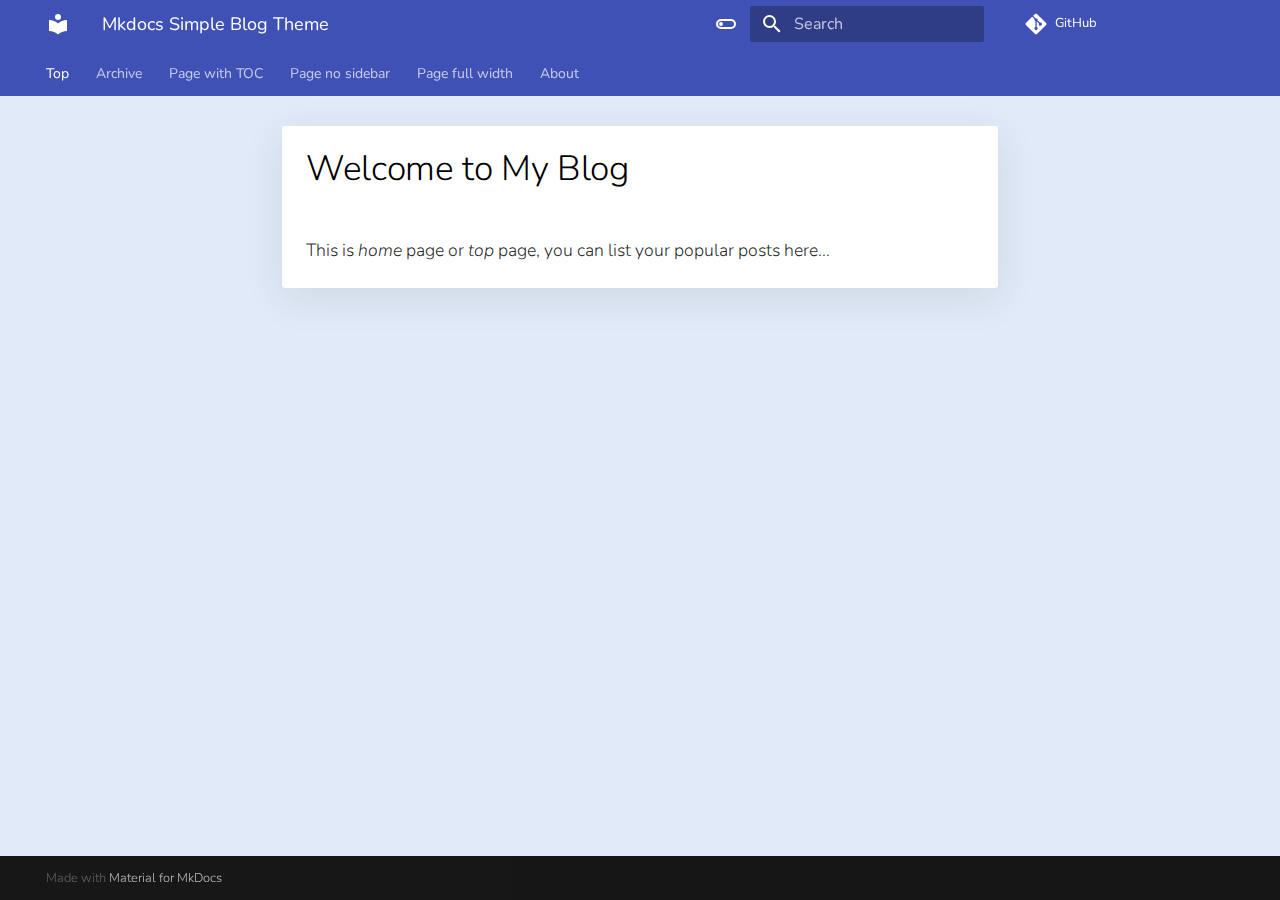
<file: index.html>
<!doctype html>
<html lang="en" class="no-js">
  <head>
    
      <meta charset="utf-8">
      <meta name="viewport" content="width=device-width,initial-scale=1">
      
        <meta name="description" content="Simple blog theme based on Mkdocs Material">
      
      
      
      
        <link rel="canonical" href="https://tuanpht.github.io/mkdocs-simple-blog-theme/">
      
      <link rel="icon" href="assets/images/favicon.png">
      <meta name="generator" content="mkdocs-1.1.2, mkdocs-material-7.1.5">
    
    
      
        <title>Mkdocs Simple Blog Theme</title>
      
    
    
      <link rel="stylesheet" href="assets/stylesheets/main.bde7dde4.min.css">
      
        
        <link rel="stylesheet" href="assets/stylesheets/palette.ef6f36e2.min.css">
        
      
    
    
    
      
        
        <link rel="preconnect" href="https://fonts.gstatic.com" crossorigin>
        <link rel="stylesheet" href="https://fonts.googleapis.com/css?family=Nunito:300,400,400i,700%7CRoboto+Mono&display=fallback">
        <style>:root{--md-text-font-family:"Nunito";--md-code-font-family:"Roboto Mono"}</style>
      
    
    
    
      <link rel="stylesheet" href="css/custom.css">
    
    
      
        
<script>window.ga=window.ga||function(){(ga.q=ga.q||[]).push(arguments)},ga.l=+new Date,ga("create","UA-xxx","auto"),ga("set","anonymizeIp",!0),ga("send","pageview"),document.addEventListener("DOMContentLoaded",function(){document.forms.search&&document.forms.search.query.addEventListener("blur",function(){var e;this.value&&(e=document.location.pathname,ga("send","pageview",e+"?q="+this.value))}),"undefined"!=typeof location$&&location$.subscribe(function(e){ga("send","pageview",e.pathname)})})</script>
<script async src="https://www.google-analytics.com/analytics.js"></script>
      
    
    
  </head>
  
  
    
    
      
    
    
    
    
    <body dir="ltr" data-md-color-scheme="default" data-md-color-primary="indigo" data-md-color-accent="green">
  
    
    <script>function __prefix(e){return new URL(".",location).pathname+"."+e}function __get(e,t=localStorage){return JSON.parse(t.getItem(__prefix(e)))}</script>
    
      <script>var palette=__get("__palette");if(null!==palette&&"object"==typeof palette.color)for(var key in palette.color)document.body.setAttribute("data-md-color-"+key,palette.color[key])</script>
    
    <input class="md-toggle" data-md-toggle="drawer" type="checkbox" id="__drawer" autocomplete="off">
    <input class="md-toggle" data-md-toggle="search" type="checkbox" id="__search" autocomplete="off">
    <label class="md-overlay" for="__drawer"></label>
    <div data-md-component="skip">
      
        
        <a href="#welcome-to-my-blog" class="md-skip">
          Skip to content
        </a>
      
    </div>
    <div data-md-component="announce">
      
    </div>
    
      <header class="md-header" data-md-component="header">
  <nav class="md-header__inner md-grid" aria-label="Header">
    <a href="." title="Mkdocs Simple Blog Theme" class="md-header__button md-logo" aria-label="Mkdocs Simple Blog Theme" data-md-component="logo">
      
  
  <svg xmlns="http://www.w3.org/2000/svg" viewBox="0 0 24 24"><path d="M12 8a3 3 0 0 0 3-3 3 3 0 0 0-3-3 3 3 0 0 0-3 3 3 3 0 0 0 3 3m0 3.54C9.64 9.35 6.5 8 3 8v11c3.5 0 6.64 1.35 9 3.54 2.36-2.19 5.5-3.54 9-3.54V8c-3.5 0-6.64 1.35-9 3.54z"/></svg>

    </a>
    <label class="md-header__button md-icon" for="__drawer">
      <svg xmlns="http://www.w3.org/2000/svg" viewBox="0 0 24 24"><path d="M3 6h18v2H3V6m0 5h18v2H3v-2m0 5h18v2H3v-2z"/></svg>
    </label>
    <div class="md-header__title" data-md-component="header-title">
      <div class="md-header__ellipsis">
        <div class="md-header__topic">
          <span class="md-ellipsis">
            Mkdocs Simple Blog Theme
          </span>
        </div>
        <div class="md-header__topic" data-md-component="header-topic">
          <span class="md-ellipsis">
            
              Top
            
          </span>
        </div>
      </div>
    </div>
    
      <form class="md-header__option" data-md-component="palette">
        
          
          
          <input class="md-option" data-md-color-media="(prefers-color-scheme: light)" data-md-color-scheme="default" data-md-color-primary="indigo" data-md-color-accent="green" type="radio" name="__palette" id="__palette_1">
          
            <label class="md-header__button md-icon" title="Switch to dark mode" for="__palette_2" hidden>
              <svg xmlns="http://www.w3.org/2000/svg" viewBox="0 0 24 24"><path d="M7 10a2 2 0 0 1 2 2 2 2 0 0 1-2 2 2 2 0 0 1-2-2 2 2 0 0 1 2-2m10-3a5 5 0 0 1 5 5 5 5 0 0 1-5 5H7a5 5 0 0 1-5-5 5 5 0 0 1 5-5h10M7 9a3 3 0 0 0-3 3 3 3 0 0 0 3 3h10a3 3 0 0 0 3-3 3 3 0 0 0-3-3H7z"/></svg>
            </label>
          
        
          
          
          <input class="md-option" data-md-color-media="(prefers-color-scheme: dark)" data-md-color-scheme="it-4-life" data-md-color-primary="indigo" data-md-color-accent="green" type="radio" name="__palette" id="__palette_2">
          
            <label class="md-header__button md-icon" title="Switch to light mode" for="__palette_1" hidden>
              <svg xmlns="http://www.w3.org/2000/svg" viewBox="0 0 24 24"><path d="M17 7H7a5 5 0 0 0-5 5 5 5 0 0 0 5 5h10a5 5 0 0 0 5-5 5 5 0 0 0-5-5m0 8a3 3 0 0 1-3-3 3 3 0 0 1 3-3 3 3 0 0 1 3 3 3 3 0 0 1-3 3z"/></svg>
            </label>
          
        
      </form>
    
    
    
      <label class="md-header__button md-icon" for="__search">
        <svg xmlns="http://www.w3.org/2000/svg" viewBox="0 0 24 24"><path d="M9.5 3A6.5 6.5 0 0 1 16 9.5c0 1.61-.59 3.09-1.56 4.23l.27.27h.79l5 5-1.5 1.5-5-5v-.79l-.27-.27A6.516 6.516 0 0 1 9.5 16 6.5 6.5 0 0 1 3 9.5 6.5 6.5 0 0 1 9.5 3m0 2C7 5 5 7 5 9.5S7 14 9.5 14 14 12 14 9.5 12 5 9.5 5z"/></svg>
      </label>
      
<div class="md-search" data-md-component="search" role="dialog">
  <label class="md-search__overlay" for="__search"></label>
  <div class="md-search__inner" role="search">
    <form class="md-search__form" name="search">
      <input type="text" class="md-search__input" name="query" aria-label="Search" placeholder="Search" autocapitalize="off" autocorrect="off" autocomplete="off" spellcheck="false" data-md-component="search-query" data-md-state="active" required>
      <label class="md-search__icon md-icon" for="__search">
        <svg xmlns="http://www.w3.org/2000/svg" viewBox="0 0 24 24"><path d="M9.5 3A6.5 6.5 0 0 1 16 9.5c0 1.61-.59 3.09-1.56 4.23l.27.27h.79l5 5-1.5 1.5-5-5v-.79l-.27-.27A6.516 6.516 0 0 1 9.5 16 6.5 6.5 0 0 1 3 9.5 6.5 6.5 0 0 1 9.5 3m0 2C7 5 5 7 5 9.5S7 14 9.5 14 14 12 14 9.5 12 5 9.5 5z"/></svg>
        <svg xmlns="http://www.w3.org/2000/svg" viewBox="0 0 24 24"><path d="M20 11v2H8l5.5 5.5-1.42 1.42L4.16 12l7.92-7.92L13.5 5.5 8 11h12z"/></svg>
      </label>
      <button type="reset" class="md-search__icon md-icon" aria-label="Clear" tabindex="-1">
        <svg xmlns="http://www.w3.org/2000/svg" viewBox="0 0 24 24"><path d="M19 6.41 17.59 5 12 10.59 6.41 5 5 6.41 10.59 12 5 17.59 6.41 19 12 13.41 17.59 19 19 17.59 13.41 12 19 6.41z"/></svg>
      </button>
    </form>
    <div class="md-search__output">
      <div class="md-search__scrollwrap" data-md-scrollfix>
        <div class="md-search-result" data-md-component="search-result">
          <div class="md-search-result__meta">
            Initializing search
          </div>
          <ol class="md-search-result__list"></ol>
        </div>
      </div>
    </div>
  </div>
</div>
    
    
      <div class="md-header__source">
        
<a href="https://github.com/tuanpht/" title="Go to repository" class="md-source" data-md-component="source">
  <div class="md-source__icon md-icon">
    
    <svg xmlns="http://www.w3.org/2000/svg" viewBox="0 0 448 512"><path d="M439.55 236.05 244 40.45a28.87 28.87 0 0 0-40.81 0l-40.66 40.63 51.52 51.52c27.06-9.14 52.68 16.77 43.39 43.68l49.66 49.66c34.23-11.8 61.18 31 35.47 56.69-26.49 26.49-70.21-2.87-56-37.34L240.22 199v121.85c25.3 12.54 22.26 41.85 9.08 55a34.34 34.34 0 0 1-48.55 0c-17.57-17.6-11.07-46.91 11.25-56v-123c-20.8-8.51-24.6-30.74-18.64-45L142.57 101 8.45 235.14a28.86 28.86 0 0 0 0 40.81l195.61 195.6a28.86 28.86 0 0 0 40.8 0l194.69-194.69a28.86 28.86 0 0 0 0-40.81z"/></svg>
  </div>
  <div class="md-source__repository">
    GitHub
  </div>
</a>
      </div>
    
  </nav>
</header>
    
    <div class="md-container" data-md-component="container">
      
      
        
          
<nav class="md-tabs" aria-label="Tabs" data-md-component="tabs">
  <div class="md-tabs__inner md-grid">
    <ul class="md-tabs__list">
      
        
  
  
    
  


  <li class="md-tabs__item">
    <a href="." class="md-tabs__link md-tabs__link--active">
      Top
    </a>
  </li>

      
        
  
  


  <li class="md-tabs__item">
    <a href="archive/" class="md-tabs__link">
      Archive
    </a>
  </li>

      
        
  
  


  <li class="md-tabs__item">
    <a href="page-with-toc/" class="md-tabs__link">
      Page with TOC
    </a>
  </li>

      
        
  
  


  <li class="md-tabs__item">
    <a href="page-no-sidebar/" class="md-tabs__link">
      Page no sidebar
    </a>
  </li>

      
        
  
  


  <li class="md-tabs__item">
    <a href="page-full-width/" class="md-tabs__link">
      Page full width
    </a>
  </li>

      
        
  
  


  <li class="md-tabs__item">
    <a href="about/" class="md-tabs__link">
      About
    </a>
  </li>

      
    </ul>
  </div>
</nav>
        
      
      <main class="md-main" data-md-component="main">
        <div class="md-main__inner md-grid">
          
  
    
      
      
    
    
    <div class="md-sidebar md-sidebar--primary hide-nav" data-md-component="sidebar" data-md-type="navigation" >
      <div class="md-sidebar__scrollwrap">
        <div class="md-sidebar__inner">
          

  


<nav class="md-nav md-nav--primary md-nav--lifted" aria-label="Navigation" data-md-level="0">
  <label class="md-nav__title" for="__drawer">
    <a href="." title="Mkdocs Simple Blog Theme" class="md-nav__button md-logo" aria-label="Mkdocs Simple Blog Theme" data-md-component="logo">
      
  
  <svg xmlns="http://www.w3.org/2000/svg" viewBox="0 0 24 24"><path d="M12 8a3 3 0 0 0 3-3 3 3 0 0 0-3-3 3 3 0 0 0-3 3 3 3 0 0 0 3 3m0 3.54C9.64 9.35 6.5 8 3 8v11c3.5 0 6.64 1.35 9 3.54 2.36-2.19 5.5-3.54 9-3.54V8c-3.5 0-6.64 1.35-9 3.54z"/></svg>

    </a>
    Mkdocs Simple Blog Theme
  </label>
  
    <div class="md-nav__source">
      
<a href="https://github.com/tuanpht/" title="Go to repository" class="md-source" data-md-component="source">
  <div class="md-source__icon md-icon">
    
    <svg xmlns="http://www.w3.org/2000/svg" viewBox="0 0 448 512"><path d="M439.55 236.05 244 40.45a28.87 28.87 0 0 0-40.81 0l-40.66 40.63 51.52 51.52c27.06-9.14 52.68 16.77 43.39 43.68l49.66 49.66c34.23-11.8 61.18 31 35.47 56.69-26.49 26.49-70.21-2.87-56-37.34L240.22 199v121.85c25.3 12.54 22.26 41.85 9.08 55a34.34 34.34 0 0 1-48.55 0c-17.57-17.6-11.07-46.91 11.25-56v-123c-20.8-8.51-24.6-30.74-18.64-45L142.57 101 8.45 235.14a28.86 28.86 0 0 0 0 40.81l195.61 195.6a28.86 28.86 0 0 0 40.8 0l194.69-194.69a28.86 28.86 0 0 0 0-40.81z"/></svg>
  </div>
  <div class="md-source__repository">
    GitHub
  </div>
</a>
    </div>
  
  <ul class="md-nav__list" data-md-scrollfix>
    
      
      
      

  
  
    
  
  
    <li class="md-nav__item md-nav__item--active">
      
      <input class="md-nav__toggle md-toggle" data-md-toggle="toc" type="checkbox" id="__toc">
      
      
        
      
      
      <a href="." class="md-nav__link md-nav__link--active">
        Top
      </a>
      
    </li>
  

    
      
      
      

  
  
  
    <li class="md-nav__item">
      <a href="archive/" class="md-nav__link">
        Archive
      </a>
    </li>
  

    
      
      
      

  
  
  
    <li class="md-nav__item">
      <a href="page-with-toc/" class="md-nav__link">
        Page with TOC
      </a>
    </li>
  

    
      
      
      

  
  
  
    <li class="md-nav__item">
      <a href="page-no-sidebar/" class="md-nav__link">
        Page no sidebar
      </a>
    </li>
  

    
      
      
      

  
  
  
    <li class="md-nav__item">
      <a href="page-full-width/" class="md-nav__link">
        Page full width
      </a>
    </li>
  

    
      
      
      

  
  
  
    <li class="md-nav__item">
      <a href="about/" class="md-nav__link">
        About
      </a>
    </li>
  

    
  </ul>
</nav>
        </div>
      </div>
    </div>
  
  
    
      
    
    
    <div class="md-sidebar md-sidebar--secondary hide-nav" data-md-component="sidebar" data-md-type="toc" >
      <div class="md-sidebar__scrollwrap">
        <div class="md-sidebar__inner">
          
<nav class="md-nav md-nav--secondary" aria-label="Table of contents">
  
  
  
    
  
  
</nav>
        </div>
      </div>
    </div>
  

          <div class="md-content" data-md-component="content">
            <article class="md-content__inner md-typeset">
              
                
                
                <h1 id="welcome-to-my-blog">Welcome to My Blog<a class="headerlink" href="#welcome-to-my-blog" title="Permanent link">#</a></h1>
<p>This is <em>home</em> page or <em>top</em> page, you can list your popular posts here...</p>
                
                  
                
              
              
  

            </article>
          </div>
        </div>
        
          <a href="#" class="md-top md-icon" title="Back to top" data-md-component="top" data-md-state="hidden">
            <svg xmlns="http://www.w3.org/2000/svg" viewBox="0 0 24 24"><path d="M13 20h-2V8l-5.5 5.5-1.42-1.42L12 4.16l7.92 7.92-1.42 1.42L13 8v12z"/></svg>
          </a>
        
      </main>
      
        <!-- Custom footer -->
<!-- Footer -->
<footer class="md-footer">
  <!-- Further information -->
  <div class="md-footer-meta md-typeset">
    <div class="md-footer-meta__inner md-grid">

      <!-- Copyright and theme information -->
      <div class="md-footer-copyright">
        
        Made with
        <a href="https://squidfunk.github.io/mkdocs-material/" target="_blank" rel="noopener">
          Material for MkDocs
        </a>
        
      </div>

      <!-- Social links -->
      
    </div>
  </div>
</footer>
      
    </div>
    <div class="md-dialog" data-md-component="dialog">
      <div class="md-dialog__inner md-typeset"></div>
    </div>
    <script id="__config" type="application/json">{"base": ".", "features": ["header.autohide", "navigation.instant", "navigation.tabs", "navigation.top"], "translations": {"clipboard.copy": "Copy to clipboard", "clipboard.copied": "Copied to clipboard", "search.config.lang": "en", "search.config.pipeline": "trimmer, stopWordFilter", "search.config.separator": "[\\s\\-]+", "search.placeholder": "Search", "search.result.placeholder": "Type to start searching", "search.result.none": "No matching documents", "search.result.one": "1 matching document", "search.result.other": "# matching documents", "search.result.more.one": "1 more on this page", "search.result.more.other": "# more on this page", "search.result.term.missing": "Missing"}, "search": "assets/javascripts/workers/search.d351de03.min.js", "version": null}</script>
    
    
      <script src="assets/javascripts/bundle.a1609d9a.min.js"></script>
      
    
  </body>
</html>
</file>
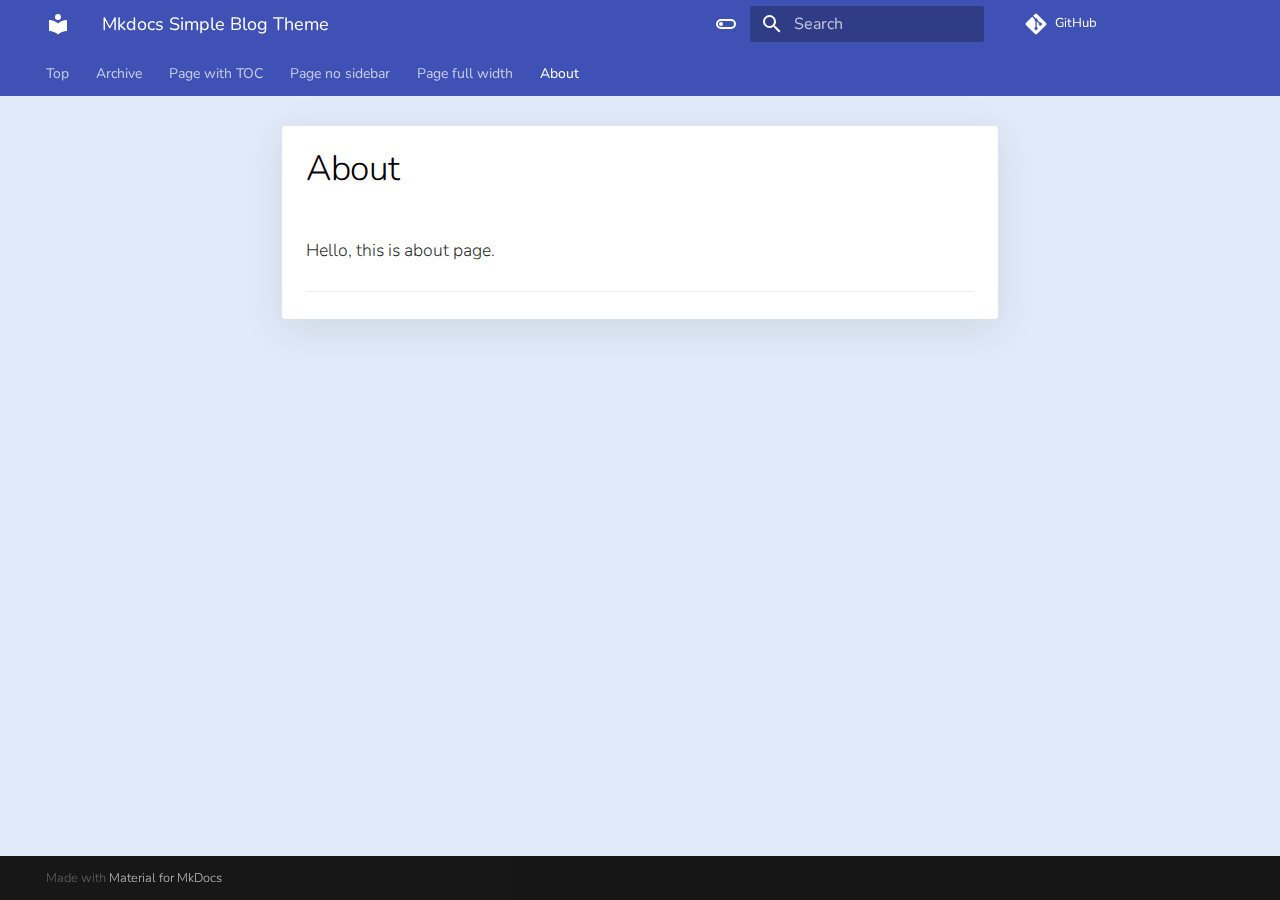
<file: about/index.html>
<!doctype html>
<html lang="en" class="no-js">
  <head>
    
      <meta charset="utf-8">
      <meta name="viewport" content="width=device-width,initial-scale=1">
      
        <meta name="description" content="Simple blog theme based on Mkdocs Material">
      
      
      
      
        <link rel="canonical" href="https://tuanpht.github.io/mkdocs-simple-blog-theme/about/">
      
      <link rel="icon" href="../assets/images/favicon.png">
      <meta name="generator" content="mkdocs-1.1.2, mkdocs-material-7.1.5">
    
    
      
        <title>About - Mkdocs Simple Blog Theme</title>
      
    
    
      <link rel="stylesheet" href="../assets/stylesheets/main.bde7dde4.min.css">
      
        
        <link rel="stylesheet" href="../assets/stylesheets/palette.ef6f36e2.min.css">
        
      
    
    
    
      
        
        <link rel="preconnect" href="https://fonts.gstatic.com" crossorigin>
        <link rel="stylesheet" href="https://fonts.googleapis.com/css?family=Nunito:300,400,400i,700%7CRoboto+Mono&display=fallback">
        <style>:root{--md-text-font-family:"Nunito";--md-code-font-family:"Roboto Mono"}</style>
      
    
    
    
      <link rel="stylesheet" href="../css/custom.css">
    
    
      
        
<script>window.ga=window.ga||function(){(ga.q=ga.q||[]).push(arguments)},ga.l=+new Date,ga("create","UA-xxx","auto"),ga("set","anonymizeIp",!0),ga("send","pageview"),document.addEventListener("DOMContentLoaded",function(){document.forms.search&&document.forms.search.query.addEventListener("blur",function(){var e;this.value&&(e=document.location.pathname,ga("send","pageview",e+"?q="+this.value))}),"undefined"!=typeof location$&&location$.subscribe(function(e){ga("send","pageview",e.pathname)})})</script>
<script async src="https://www.google-analytics.com/analytics.js"></script>
      
    
    
  </head>
  
  
    
    
      
    
    
    
    
    <body dir="ltr" data-md-color-scheme="default" data-md-color-primary="indigo" data-md-color-accent="green">
  
    
    <script>function __prefix(e){return new URL("..",location).pathname+"."+e}function __get(e,t=localStorage){return JSON.parse(t.getItem(__prefix(e)))}</script>
    
      <script>var palette=__get("__palette");if(null!==palette&&"object"==typeof palette.color)for(var key in palette.color)document.body.setAttribute("data-md-color-"+key,palette.color[key])</script>
    
    <input class="md-toggle" data-md-toggle="drawer" type="checkbox" id="__drawer" autocomplete="off">
    <input class="md-toggle" data-md-toggle="search" type="checkbox" id="__search" autocomplete="off">
    <label class="md-overlay" for="__drawer"></label>
    <div data-md-component="skip">
      
        
        <a href="#about" class="md-skip">
          Skip to content
        </a>
      
    </div>
    <div data-md-component="announce">
      
    </div>
    
      <header class="md-header" data-md-component="header">
  <nav class="md-header__inner md-grid" aria-label="Header">
    <a href=".." title="Mkdocs Simple Blog Theme" class="md-header__button md-logo" aria-label="Mkdocs Simple Blog Theme" data-md-component="logo">
      
  
  <svg xmlns="http://www.w3.org/2000/svg" viewBox="0 0 24 24"><path d="M12 8a3 3 0 0 0 3-3 3 3 0 0 0-3-3 3 3 0 0 0-3 3 3 3 0 0 0 3 3m0 3.54C9.64 9.35 6.5 8 3 8v11c3.5 0 6.64 1.35 9 3.54 2.36-2.19 5.5-3.54 9-3.54V8c-3.5 0-6.64 1.35-9 3.54z"/></svg>

    </a>
    <label class="md-header__button md-icon" for="__drawer">
      <svg xmlns="http://www.w3.org/2000/svg" viewBox="0 0 24 24"><path d="M3 6h18v2H3V6m0 5h18v2H3v-2m0 5h18v2H3v-2z"/></svg>
    </label>
    <div class="md-header__title" data-md-component="header-title">
      <div class="md-header__ellipsis">
        <div class="md-header__topic">
          <span class="md-ellipsis">
            Mkdocs Simple Blog Theme
          </span>
        </div>
        <div class="md-header__topic" data-md-component="header-topic">
          <span class="md-ellipsis">
            
              About
            
          </span>
        </div>
      </div>
    </div>
    
      <form class="md-header__option" data-md-component="palette">
        
          
          
          <input class="md-option" data-md-color-media="(prefers-color-scheme: light)" data-md-color-scheme="default" data-md-color-primary="indigo" data-md-color-accent="green" type="radio" name="__palette" id="__palette_1">
          
            <label class="md-header__button md-icon" title="Switch to dark mode" for="__palette_2" hidden>
              <svg xmlns="http://www.w3.org/2000/svg" viewBox="0 0 24 24"><path d="M7 10a2 2 0 0 1 2 2 2 2 0 0 1-2 2 2 2 0 0 1-2-2 2 2 0 0 1 2-2m10-3a5 5 0 0 1 5 5 5 5 0 0 1-5 5H7a5 5 0 0 1-5-5 5 5 0 0 1 5-5h10M7 9a3 3 0 0 0-3 3 3 3 0 0 0 3 3h10a3 3 0 0 0 3-3 3 3 0 0 0-3-3H7z"/></svg>
            </label>
          
        
          
          
          <input class="md-option" data-md-color-media="(prefers-color-scheme: dark)" data-md-color-scheme="it-4-life" data-md-color-primary="indigo" data-md-color-accent="green" type="radio" name="__palette" id="__palette_2">
          
            <label class="md-header__button md-icon" title="Switch to light mode" for="__palette_1" hidden>
              <svg xmlns="http://www.w3.org/2000/svg" viewBox="0 0 24 24"><path d="M17 7H7a5 5 0 0 0-5 5 5 5 0 0 0 5 5h10a5 5 0 0 0 5-5 5 5 0 0 0-5-5m0 8a3 3 0 0 1-3-3 3 3 0 0 1 3-3 3 3 0 0 1 3 3 3 3 0 0 1-3 3z"/></svg>
            </label>
          
        
      </form>
    
    
    
      <label class="md-header__button md-icon" for="__search">
        <svg xmlns="http://www.w3.org/2000/svg" viewBox="0 0 24 24"><path d="M9.5 3A6.5 6.5 0 0 1 16 9.5c0 1.61-.59 3.09-1.56 4.23l.27.27h.79l5 5-1.5 1.5-5-5v-.79l-.27-.27A6.516 6.516 0 0 1 9.5 16 6.5 6.5 0 0 1 3 9.5 6.5 6.5 0 0 1 9.5 3m0 2C7 5 5 7 5 9.5S7 14 9.5 14 14 12 14 9.5 12 5 9.5 5z"/></svg>
      </label>
      
<div class="md-search" data-md-component="search" role="dialog">
  <label class="md-search__overlay" for="__search"></label>
  <div class="md-search__inner" role="search">
    <form class="md-search__form" name="search">
      <input type="text" class="md-search__input" name="query" aria-label="Search" placeholder="Search" autocapitalize="off" autocorrect="off" autocomplete="off" spellcheck="false" data-md-component="search-query" data-md-state="active" required>
      <label class="md-search__icon md-icon" for="__search">
        <svg xmlns="http://www.w3.org/2000/svg" viewBox="0 0 24 24"><path d="M9.5 3A6.5 6.5 0 0 1 16 9.5c0 1.61-.59 3.09-1.56 4.23l.27.27h.79l5 5-1.5 1.5-5-5v-.79l-.27-.27A6.516 6.516 0 0 1 9.5 16 6.5 6.5 0 0 1 3 9.5 6.5 6.5 0 0 1 9.5 3m0 2C7 5 5 7 5 9.5S7 14 9.5 14 14 12 14 9.5 12 5 9.5 5z"/></svg>
        <svg xmlns="http://www.w3.org/2000/svg" viewBox="0 0 24 24"><path d="M20 11v2H8l5.5 5.5-1.42 1.42L4.16 12l7.92-7.92L13.5 5.5 8 11h12z"/></svg>
      </label>
      <button type="reset" class="md-search__icon md-icon" aria-label="Clear" tabindex="-1">
        <svg xmlns="http://www.w3.org/2000/svg" viewBox="0 0 24 24"><path d="M19 6.41 17.59 5 12 10.59 6.41 5 5 6.41 10.59 12 5 17.59 6.41 19 12 13.41 17.59 19 19 17.59 13.41 12 19 6.41z"/></svg>
      </button>
    </form>
    <div class="md-search__output">
      <div class="md-search__scrollwrap" data-md-scrollfix>
        <div class="md-search-result" data-md-component="search-result">
          <div class="md-search-result__meta">
            Initializing search
          </div>
          <ol class="md-search-result__list"></ol>
        </div>
      </div>
    </div>
  </div>
</div>
    
    
      <div class="md-header__source">
        
<a href="https://github.com/tuanpht/" title="Go to repository" class="md-source" data-md-component="source">
  <div class="md-source__icon md-icon">
    
    <svg xmlns="http://www.w3.org/2000/svg" viewBox="0 0 448 512"><path d="M439.55 236.05 244 40.45a28.87 28.87 0 0 0-40.81 0l-40.66 40.63 51.52 51.52c27.06-9.14 52.68 16.77 43.39 43.68l49.66 49.66c34.23-11.8 61.18 31 35.47 56.69-26.49 26.49-70.21-2.87-56-37.34L240.22 199v121.85c25.3 12.54 22.26 41.85 9.08 55a34.34 34.34 0 0 1-48.55 0c-17.57-17.6-11.07-46.91 11.25-56v-123c-20.8-8.51-24.6-30.74-18.64-45L142.57 101 8.45 235.14a28.86 28.86 0 0 0 0 40.81l195.61 195.6a28.86 28.86 0 0 0 40.8 0l194.69-194.69a28.86 28.86 0 0 0 0-40.81z"/></svg>
  </div>
  <div class="md-source__repository">
    GitHub
  </div>
</a>
      </div>
    
  </nav>
</header>
    
    <div class="md-container" data-md-component="container">
      
      
        
          
<nav class="md-tabs" aria-label="Tabs" data-md-component="tabs">
  <div class="md-tabs__inner md-grid">
    <ul class="md-tabs__list">
      
        
  
  


  <li class="md-tabs__item">
    <a href=".." class="md-tabs__link">
      Top
    </a>
  </li>

      
        
  
  


  <li class="md-tabs__item">
    <a href="../archive/" class="md-tabs__link">
      Archive
    </a>
  </li>

      
        
  
  


  <li class="md-tabs__item">
    <a href="../page-with-toc/" class="md-tabs__link">
      Page with TOC
    </a>
  </li>

      
        
  
  


  <li class="md-tabs__item">
    <a href="../page-no-sidebar/" class="md-tabs__link">
      Page no sidebar
    </a>
  </li>

      
        
  
  


  <li class="md-tabs__item">
    <a href="../page-full-width/" class="md-tabs__link">
      Page full width
    </a>
  </li>

      
        
  
  
    
  


  <li class="md-tabs__item">
    <a href="./" class="md-tabs__link md-tabs__link--active">
      About
    </a>
  </li>

      
    </ul>
  </div>
</nav>
        
      
      <main class="md-main" data-md-component="main">
        <div class="md-main__inner md-grid">
          
  
    
      
      
    
    
    <div class="md-sidebar md-sidebar--primary hide-nav" data-md-component="sidebar" data-md-type="navigation" >
      <div class="md-sidebar__scrollwrap">
        <div class="md-sidebar__inner">
          

  


<nav class="md-nav md-nav--primary md-nav--lifted" aria-label="Navigation" data-md-level="0">
  <label class="md-nav__title" for="__drawer">
    <a href=".." title="Mkdocs Simple Blog Theme" class="md-nav__button md-logo" aria-label="Mkdocs Simple Blog Theme" data-md-component="logo">
      
  
  <svg xmlns="http://www.w3.org/2000/svg" viewBox="0 0 24 24"><path d="M12 8a3 3 0 0 0 3-3 3 3 0 0 0-3-3 3 3 0 0 0-3 3 3 3 0 0 0 3 3m0 3.54C9.64 9.35 6.5 8 3 8v11c3.5 0 6.64 1.35 9 3.54 2.36-2.19 5.5-3.54 9-3.54V8c-3.5 0-6.64 1.35-9 3.54z"/></svg>

    </a>
    Mkdocs Simple Blog Theme
  </label>
  
    <div class="md-nav__source">
      
<a href="https://github.com/tuanpht/" title="Go to repository" class="md-source" data-md-component="source">
  <div class="md-source__icon md-icon">
    
    <svg xmlns="http://www.w3.org/2000/svg" viewBox="0 0 448 512"><path d="M439.55 236.05 244 40.45a28.87 28.87 0 0 0-40.81 0l-40.66 40.63 51.52 51.52c27.06-9.14 52.68 16.77 43.39 43.68l49.66 49.66c34.23-11.8 61.18 31 35.47 56.69-26.49 26.49-70.21-2.87-56-37.34L240.22 199v121.85c25.3 12.54 22.26 41.85 9.08 55a34.34 34.34 0 0 1-48.55 0c-17.57-17.6-11.07-46.91 11.25-56v-123c-20.8-8.51-24.6-30.74-18.64-45L142.57 101 8.45 235.14a28.86 28.86 0 0 0 0 40.81l195.61 195.6a28.86 28.86 0 0 0 40.8 0l194.69-194.69a28.86 28.86 0 0 0 0-40.81z"/></svg>
  </div>
  <div class="md-source__repository">
    GitHub
  </div>
</a>
    </div>
  
  <ul class="md-nav__list" data-md-scrollfix>
    
      
      
      

  
  
  
    <li class="md-nav__item">
      <a href=".." class="md-nav__link">
        Top
      </a>
    </li>
  

    
      
      
      

  
  
  
    <li class="md-nav__item">
      <a href="../archive/" class="md-nav__link">
        Archive
      </a>
    </li>
  

    
      
      
      

  
  
  
    <li class="md-nav__item">
      <a href="../page-with-toc/" class="md-nav__link">
        Page with TOC
      </a>
    </li>
  

    
      
      
      

  
  
  
    <li class="md-nav__item">
      <a href="../page-no-sidebar/" class="md-nav__link">
        Page no sidebar
      </a>
    </li>
  

    
      
      
      

  
  
  
    <li class="md-nav__item">
      <a href="../page-full-width/" class="md-nav__link">
        Page full width
      </a>
    </li>
  

    
      
      
      

  
  
    
  
  
    <li class="md-nav__item md-nav__item--active">
      
      <input class="md-nav__toggle md-toggle" data-md-toggle="toc" type="checkbox" id="__toc">
      
      
        
      
      
      <a href="./" class="md-nav__link md-nav__link--active">
        About
      </a>
      
    </li>
  

    
  </ul>
</nav>
        </div>
      </div>
    </div>
  
  
    
      
    
    
    <div class="md-sidebar md-sidebar--secondary hide-nav" data-md-component="sidebar" data-md-type="toc" >
      <div class="md-sidebar__scrollwrap">
        <div class="md-sidebar__inner">
          
<nav class="md-nav md-nav--secondary" aria-label="Table of contents">
  
  
  
    
  
  
</nav>
        </div>
      </div>
    </div>
  

          <div class="md-content" data-md-component="content">
            <article class="md-content__inner md-typeset">
              
                
                
                <h1 id="about">About<a class="headerlink" href="#about" title="Permanent link">#</a></h1>
<p>Hello, this is about page.</p>
                
                  
                
              
              
  
    <hr />
    <script
      src="https://utteranc.es/client.js"
      repo="tuanpht/mkdocs-simple-blog-theme"
      issue-term="pathname"
      theme="github-light"
      crossorigin="anonymous"
      async
    ></script>
  

            </article>
          </div>
        </div>
        
          <a href="#" class="md-top md-icon" title="Back to top" data-md-component="top" data-md-state="hidden">
            <svg xmlns="http://www.w3.org/2000/svg" viewBox="0 0 24 24"><path d="M13 20h-2V8l-5.5 5.5-1.42-1.42L12 4.16l7.92 7.92-1.42 1.42L13 8v12z"/></svg>
          </a>
        
      </main>
      
        <!-- Custom footer -->
<!-- Footer -->
<footer class="md-footer">
  <!-- Further information -->
  <div class="md-footer-meta md-typeset">
    <div class="md-footer-meta__inner md-grid">

      <!-- Copyright and theme information -->
      <div class="md-footer-copyright">
        
        Made with
        <a href="https://squidfunk.github.io/mkdocs-material/" target="_blank" rel="noopener">
          Material for MkDocs
        </a>
        
      </div>

      <!-- Social links -->
      
    </div>
  </div>
</footer>
      
    </div>
    <div class="md-dialog" data-md-component="dialog">
      <div class="md-dialog__inner md-typeset"></div>
    </div>
    <script id="__config" type="application/json">{"base": "..", "features": ["header.autohide", "navigation.instant", "navigation.tabs", "navigation.top"], "translations": {"clipboard.copy": "Copy to clipboard", "clipboard.copied": "Copied to clipboard", "search.config.lang": "en", "search.config.pipeline": "trimmer, stopWordFilter", "search.config.separator": "[\\s\\-]+", "search.placeholder": "Search", "search.result.placeholder": "Type to start searching", "search.result.none": "No matching documents", "search.result.one": "1 matching document", "search.result.other": "# matching documents", "search.result.more.one": "1 more on this page", "search.result.more.other": "# more on this page", "search.result.term.missing": "Missing"}, "search": "../assets/javascripts/workers/search.d351de03.min.js", "version": null}</script>
    
    
      <script src="../assets/javascripts/bundle.a1609d9a.min.js"></script>
      
    
  </body>
</html>
</file>
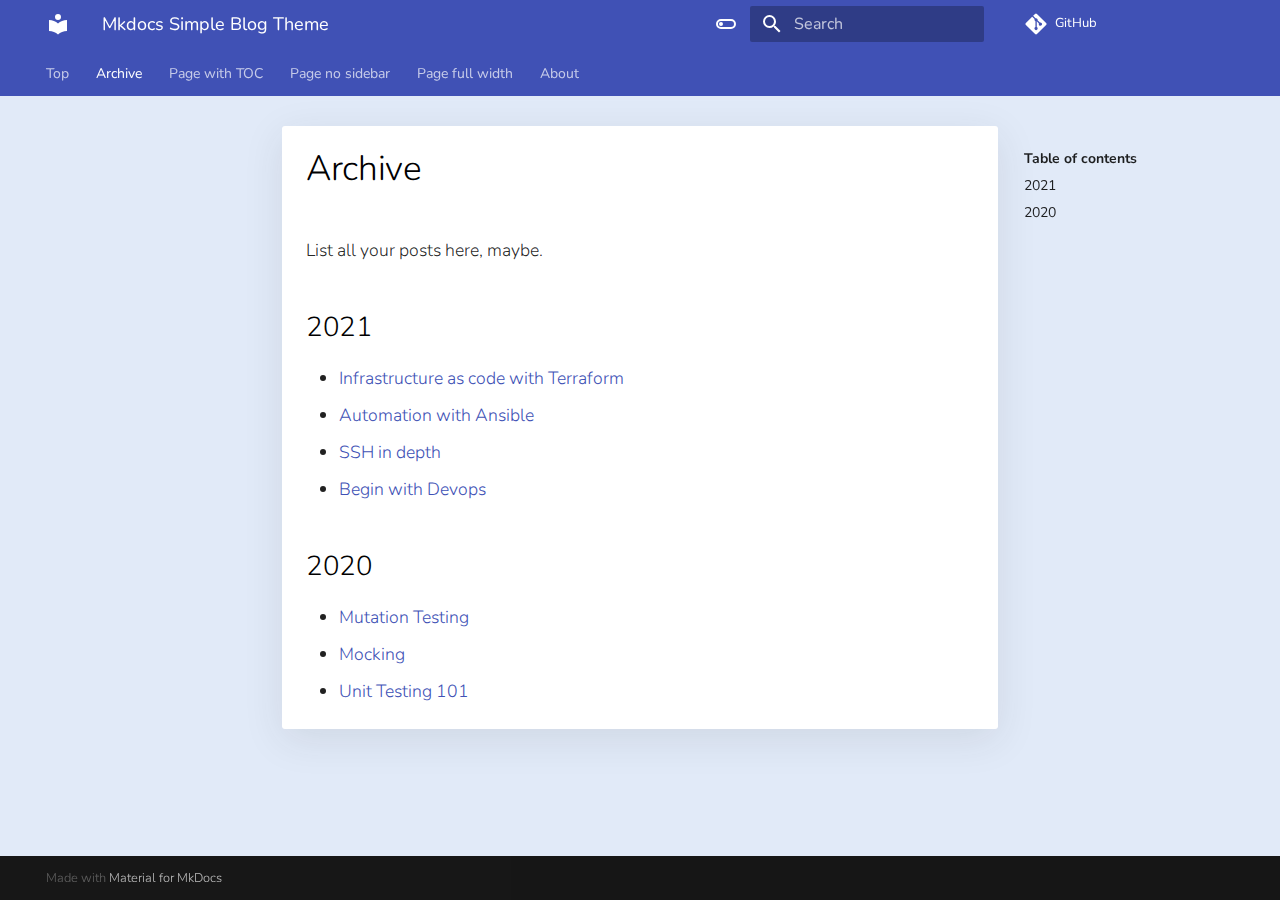
<file: archive/index.html>
<!doctype html>
<html lang="en" class="no-js">
  <head>
    
      <meta charset="utf-8">
      <meta name="viewport" content="width=device-width,initial-scale=1">
      
        <meta name="description" content="Simple blog theme based on Mkdocs Material">
      
      
      
      
        <link rel="canonical" href="https://tuanpht.github.io/mkdocs-simple-blog-theme/archive/">
      
      <link rel="icon" href="../assets/images/favicon.png">
      <meta name="generator" content="mkdocs-1.1.2, mkdocs-material-7.1.5">
    
    
      
        <title>Archive - Mkdocs Simple Blog Theme</title>
      
    
    
      <link rel="stylesheet" href="../assets/stylesheets/main.bde7dde4.min.css">
      
        
        <link rel="stylesheet" href="../assets/stylesheets/palette.ef6f36e2.min.css">
        
      
    
    
    
      
        
        <link rel="preconnect" href="https://fonts.gstatic.com" crossorigin>
        <link rel="stylesheet" href="https://fonts.googleapis.com/css?family=Nunito:300,400,400i,700%7CRoboto+Mono&display=fallback">
        <style>:root{--md-text-font-family:"Nunito";--md-code-font-family:"Roboto Mono"}</style>
      
    
    
    
      <link rel="stylesheet" href="../css/custom.css">
    
    
      
        
<script>window.ga=window.ga||function(){(ga.q=ga.q||[]).push(arguments)},ga.l=+new Date,ga("create","UA-xxx","auto"),ga("set","anonymizeIp",!0),ga("send","pageview"),document.addEventListener("DOMContentLoaded",function(){document.forms.search&&document.forms.search.query.addEventListener("blur",function(){var e;this.value&&(e=document.location.pathname,ga("send","pageview",e+"?q="+this.value))}),"undefined"!=typeof location$&&location$.subscribe(function(e){ga("send","pageview",e.pathname)})})</script>
<script async src="https://www.google-analytics.com/analytics.js"></script>
      
    
    
  </head>
  
  
    
    
      
    
    
    
    
    <body dir="ltr" data-md-color-scheme="default" data-md-color-primary="indigo" data-md-color-accent="green">
  
    
    <script>function __prefix(e){return new URL("..",location).pathname+"."+e}function __get(e,t=localStorage){return JSON.parse(t.getItem(__prefix(e)))}</script>
    
      <script>var palette=__get("__palette");if(null!==palette&&"object"==typeof palette.color)for(var key in palette.color)document.body.setAttribute("data-md-color-"+key,palette.color[key])</script>
    
    <input class="md-toggle" data-md-toggle="drawer" type="checkbox" id="__drawer" autocomplete="off">
    <input class="md-toggle" data-md-toggle="search" type="checkbox" id="__search" autocomplete="off">
    <label class="md-overlay" for="__drawer"></label>
    <div data-md-component="skip">
      
        
        <a href="#archive" class="md-skip">
          Skip to content
        </a>
      
    </div>
    <div data-md-component="announce">
      
    </div>
    
      <header class="md-header" data-md-component="header">
  <nav class="md-header__inner md-grid" aria-label="Header">
    <a href=".." title="Mkdocs Simple Blog Theme" class="md-header__button md-logo" aria-label="Mkdocs Simple Blog Theme" data-md-component="logo">
      
  
  <svg xmlns="http://www.w3.org/2000/svg" viewBox="0 0 24 24"><path d="M12 8a3 3 0 0 0 3-3 3 3 0 0 0-3-3 3 3 0 0 0-3 3 3 3 0 0 0 3 3m0 3.54C9.64 9.35 6.5 8 3 8v11c3.5 0 6.64 1.35 9 3.54 2.36-2.19 5.5-3.54 9-3.54V8c-3.5 0-6.64 1.35-9 3.54z"/></svg>

    </a>
    <label class="md-header__button md-icon" for="__drawer">
      <svg xmlns="http://www.w3.org/2000/svg" viewBox="0 0 24 24"><path d="M3 6h18v2H3V6m0 5h18v2H3v-2m0 5h18v2H3v-2z"/></svg>
    </label>
    <div class="md-header__title" data-md-component="header-title">
      <div class="md-header__ellipsis">
        <div class="md-header__topic">
          <span class="md-ellipsis">
            Mkdocs Simple Blog Theme
          </span>
        </div>
        <div class="md-header__topic" data-md-component="header-topic">
          <span class="md-ellipsis">
            
              Archive
            
          </span>
        </div>
      </div>
    </div>
    
      <form class="md-header__option" data-md-component="palette">
        
          
          
          <input class="md-option" data-md-color-media="(prefers-color-scheme: light)" data-md-color-scheme="default" data-md-color-primary="indigo" data-md-color-accent="green" type="radio" name="__palette" id="__palette_1">
          
            <label class="md-header__button md-icon" title="Switch to dark mode" for="__palette_2" hidden>
              <svg xmlns="http://www.w3.org/2000/svg" viewBox="0 0 24 24"><path d="M7 10a2 2 0 0 1 2 2 2 2 0 0 1-2 2 2 2 0 0 1-2-2 2 2 0 0 1 2-2m10-3a5 5 0 0 1 5 5 5 5 0 0 1-5 5H7a5 5 0 0 1-5-5 5 5 0 0 1 5-5h10M7 9a3 3 0 0 0-3 3 3 3 0 0 0 3 3h10a3 3 0 0 0 3-3 3 3 0 0 0-3-3H7z"/></svg>
            </label>
          
        
          
          
          <input class="md-option" data-md-color-media="(prefers-color-scheme: dark)" data-md-color-scheme="it-4-life" data-md-color-primary="indigo" data-md-color-accent="green" type="radio" name="__palette" id="__palette_2">
          
            <label class="md-header__button md-icon" title="Switch to light mode" for="__palette_1" hidden>
              <svg xmlns="http://www.w3.org/2000/svg" viewBox="0 0 24 24"><path d="M17 7H7a5 5 0 0 0-5 5 5 5 0 0 0 5 5h10a5 5 0 0 0 5-5 5 5 0 0 0-5-5m0 8a3 3 0 0 1-3-3 3 3 0 0 1 3-3 3 3 0 0 1 3 3 3 3 0 0 1-3 3z"/></svg>
            </label>
          
        
      </form>
    
    
    
      <label class="md-header__button md-icon" for="__search">
        <svg xmlns="http://www.w3.org/2000/svg" viewBox="0 0 24 24"><path d="M9.5 3A6.5 6.5 0 0 1 16 9.5c0 1.61-.59 3.09-1.56 4.23l.27.27h.79l5 5-1.5 1.5-5-5v-.79l-.27-.27A6.516 6.516 0 0 1 9.5 16 6.5 6.5 0 0 1 3 9.5 6.5 6.5 0 0 1 9.5 3m0 2C7 5 5 7 5 9.5S7 14 9.5 14 14 12 14 9.5 12 5 9.5 5z"/></svg>
      </label>
      
<div class="md-search" data-md-component="search" role="dialog">
  <label class="md-search__overlay" for="__search"></label>
  <div class="md-search__inner" role="search">
    <form class="md-search__form" name="search">
      <input type="text" class="md-search__input" name="query" aria-label="Search" placeholder="Search" autocapitalize="off" autocorrect="off" autocomplete="off" spellcheck="false" data-md-component="search-query" data-md-state="active" required>
      <label class="md-search__icon md-icon" for="__search">
        <svg xmlns="http://www.w3.org/2000/svg" viewBox="0 0 24 24"><path d="M9.5 3A6.5 6.5 0 0 1 16 9.5c0 1.61-.59 3.09-1.56 4.23l.27.27h.79l5 5-1.5 1.5-5-5v-.79l-.27-.27A6.516 6.516 0 0 1 9.5 16 6.5 6.5 0 0 1 3 9.5 6.5 6.5 0 0 1 9.5 3m0 2C7 5 5 7 5 9.5S7 14 9.5 14 14 12 14 9.5 12 5 9.5 5z"/></svg>
        <svg xmlns="http://www.w3.org/2000/svg" viewBox="0 0 24 24"><path d="M20 11v2H8l5.5 5.5-1.42 1.42L4.16 12l7.92-7.92L13.5 5.5 8 11h12z"/></svg>
      </label>
      <button type="reset" class="md-search__icon md-icon" aria-label="Clear" tabindex="-1">
        <svg xmlns="http://www.w3.org/2000/svg" viewBox="0 0 24 24"><path d="M19 6.41 17.59 5 12 10.59 6.41 5 5 6.41 10.59 12 5 17.59 6.41 19 12 13.41 17.59 19 19 17.59 13.41 12 19 6.41z"/></svg>
      </button>
    </form>
    <div class="md-search__output">
      <div class="md-search__scrollwrap" data-md-scrollfix>
        <div class="md-search-result" data-md-component="search-result">
          <div class="md-search-result__meta">
            Initializing search
          </div>
          <ol class="md-search-result__list"></ol>
        </div>
      </div>
    </div>
  </div>
</div>
    
    
      <div class="md-header__source">
        
<a href="https://github.com/tuanpht/" title="Go to repository" class="md-source" data-md-component="source">
  <div class="md-source__icon md-icon">
    
    <svg xmlns="http://www.w3.org/2000/svg" viewBox="0 0 448 512"><path d="M439.55 236.05 244 40.45a28.87 28.87 0 0 0-40.81 0l-40.66 40.63 51.52 51.52c27.06-9.14 52.68 16.77 43.39 43.68l49.66 49.66c34.23-11.8 61.18 31 35.47 56.69-26.49 26.49-70.21-2.87-56-37.34L240.22 199v121.85c25.3 12.54 22.26 41.85 9.08 55a34.34 34.34 0 0 1-48.55 0c-17.57-17.6-11.07-46.91 11.25-56v-123c-20.8-8.51-24.6-30.74-18.64-45L142.57 101 8.45 235.14a28.86 28.86 0 0 0 0 40.81l195.61 195.6a28.86 28.86 0 0 0 40.8 0l194.69-194.69a28.86 28.86 0 0 0 0-40.81z"/></svg>
  </div>
  <div class="md-source__repository">
    GitHub
  </div>
</a>
      </div>
    
  </nav>
</header>
    
    <div class="md-container" data-md-component="container">
      
      
        
          
<nav class="md-tabs" aria-label="Tabs" data-md-component="tabs">
  <div class="md-tabs__inner md-grid">
    <ul class="md-tabs__list">
      
        
  
  


  <li class="md-tabs__item">
    <a href=".." class="md-tabs__link">
      Top
    </a>
  </li>

      
        
  
  
    
  


  <li class="md-tabs__item">
    <a href="./" class="md-tabs__link md-tabs__link--active">
      Archive
    </a>
  </li>

      
        
  
  


  <li class="md-tabs__item">
    <a href="../page-with-toc/" class="md-tabs__link">
      Page with TOC
    </a>
  </li>

      
        
  
  


  <li class="md-tabs__item">
    <a href="../page-no-sidebar/" class="md-tabs__link">
      Page no sidebar
    </a>
  </li>

      
        
  
  


  <li class="md-tabs__item">
    <a href="../page-full-width/" class="md-tabs__link">
      Page full width
    </a>
  </li>

      
        
  
  


  <li class="md-tabs__item">
    <a href="../about/" class="md-tabs__link">
      About
    </a>
  </li>

      
    </ul>
  </div>
</nav>
        
      
      <main class="md-main" data-md-component="main">
        <div class="md-main__inner md-grid">
          
  
    
      
      
    
    
    <div class="md-sidebar md-sidebar--primary hide-nav" data-md-component="sidebar" data-md-type="navigation" >
      <div class="md-sidebar__scrollwrap">
        <div class="md-sidebar__inner">
          

  


<nav class="md-nav md-nav--primary md-nav--lifted" aria-label="Navigation" data-md-level="0">
  <label class="md-nav__title" for="__drawer">
    <a href=".." title="Mkdocs Simple Blog Theme" class="md-nav__button md-logo" aria-label="Mkdocs Simple Blog Theme" data-md-component="logo">
      
  
  <svg xmlns="http://www.w3.org/2000/svg" viewBox="0 0 24 24"><path d="M12 8a3 3 0 0 0 3-3 3 3 0 0 0-3-3 3 3 0 0 0-3 3 3 3 0 0 0 3 3m0 3.54C9.64 9.35 6.5 8 3 8v11c3.5 0 6.64 1.35 9 3.54 2.36-2.19 5.5-3.54 9-3.54V8c-3.5 0-6.64 1.35-9 3.54z"/></svg>

    </a>
    Mkdocs Simple Blog Theme
  </label>
  
    <div class="md-nav__source">
      
<a href="https://github.com/tuanpht/" title="Go to repository" class="md-source" data-md-component="source">
  <div class="md-source__icon md-icon">
    
    <svg xmlns="http://www.w3.org/2000/svg" viewBox="0 0 448 512"><path d="M439.55 236.05 244 40.45a28.87 28.87 0 0 0-40.81 0l-40.66 40.63 51.52 51.52c27.06-9.14 52.68 16.77 43.39 43.68l49.66 49.66c34.23-11.8 61.18 31 35.47 56.69-26.49 26.49-70.21-2.87-56-37.34L240.22 199v121.85c25.3 12.54 22.26 41.85 9.08 55a34.34 34.34 0 0 1-48.55 0c-17.57-17.6-11.07-46.91 11.25-56v-123c-20.8-8.51-24.6-30.74-18.64-45L142.57 101 8.45 235.14a28.86 28.86 0 0 0 0 40.81l195.61 195.6a28.86 28.86 0 0 0 40.8 0l194.69-194.69a28.86 28.86 0 0 0 0-40.81z"/></svg>
  </div>
  <div class="md-source__repository">
    GitHub
  </div>
</a>
    </div>
  
  <ul class="md-nav__list" data-md-scrollfix>
    
      
      
      

  
  
  
    <li class="md-nav__item">
      <a href=".." class="md-nav__link">
        Top
      </a>
    </li>
  

    
      
      
      

  
  
    
  
  
    <li class="md-nav__item md-nav__item--active">
      
      <input class="md-nav__toggle md-toggle" data-md-toggle="toc" type="checkbox" id="__toc">
      
      
        
      
      
        <label class="md-nav__link md-nav__link--active" for="__toc">
          Archive
          <span class="md-nav__icon md-icon"></span>
        </label>
      
      <a href="./" class="md-nav__link md-nav__link--active">
        Archive
      </a>
      
        
<nav class="md-nav md-nav--secondary" aria-label="Table of contents">
  
  
  
    
  
  
    <label class="md-nav__title" for="__toc">
      <span class="md-nav__icon md-icon"></span>
      Table of contents
    </label>
    <ul class="md-nav__list" data-md-component="toc" data-md-scrollfix>
      
        <li class="md-nav__item">
  <a href="#2021" class="md-nav__link">
    2021
  </a>
  
</li>
      
        <li class="md-nav__item">
  <a href="#2020" class="md-nav__link">
    2020
  </a>
  
</li>
      
    </ul>
  
</nav>
      
    </li>
  

    
      
      
      

  
  
  
    <li class="md-nav__item">
      <a href="../page-with-toc/" class="md-nav__link">
        Page with TOC
      </a>
    </li>
  

    
      
      
      

  
  
  
    <li class="md-nav__item">
      <a href="../page-no-sidebar/" class="md-nav__link">
        Page no sidebar
      </a>
    </li>
  

    
      
      
      

  
  
  
    <li class="md-nav__item">
      <a href="../page-full-width/" class="md-nav__link">
        Page full width
      </a>
    </li>
  

    
      
      
      

  
  
  
    <li class="md-nav__item">
      <a href="../about/" class="md-nav__link">
        About
      </a>
    </li>
  

    
  </ul>
</nav>
        </div>
      </div>
    </div>
  
  
    
      
    
    
    <div class="md-sidebar md-sidebar--secondary " data-md-component="sidebar" data-md-type="toc" >
      <div class="md-sidebar__scrollwrap">
        <div class="md-sidebar__inner">
          
<nav class="md-nav md-nav--secondary" aria-label="Table of contents">
  
  
  
    
  
  
    <label class="md-nav__title" for="__toc">
      <span class="md-nav__icon md-icon"></span>
      Table of contents
    </label>
    <ul class="md-nav__list" data-md-component="toc" data-md-scrollfix>
      
        <li class="md-nav__item">
  <a href="#2021" class="md-nav__link">
    2021
  </a>
  
</li>
      
        <li class="md-nav__item">
  <a href="#2020" class="md-nav__link">
    2020
  </a>
  
</li>
      
    </ul>
  
</nav>
        </div>
      </div>
    </div>
  

          <div class="md-content" data-md-component="content">
            <article class="md-content__inner md-typeset">
              
                
                
                <h1 id="archive">Archive<a class="headerlink" href="#archive" title="Permanent link">#</a></h1>
<p>List all your posts here, maybe.</p>
<h2 id="2021">2021<a class="headerlink" href="#2021" title="Permanent link">#</a></h2>
<ul>
<li><a href="terraform.md">Infrastructure as code with Terraform</a></li>
<li><a href="ansible-101.md">Automation with Ansible</a></li>
<li><a href="ssh-in-depth.md">SSH in depth</a></li>
<li><a href="devops-101.md">Begin with Devops</a></li>
</ul>
<h2 id="2020">2020<a class="headerlink" href="#2020" title="Permanent link">#</a></h2>
<ul>
<li><a href="mutation-testing.md">Mutation Testing</a></li>
<li><a href="mocking.md">Mocking</a></li>
<li><a href="unit-testing-101.md">Unit Testing 101</a></li>
</ul>
                
                  
                
              
              
  

            </article>
          </div>
        </div>
        
          <a href="#" class="md-top md-icon" title="Back to top" data-md-component="top" data-md-state="hidden">
            <svg xmlns="http://www.w3.org/2000/svg" viewBox="0 0 24 24"><path d="M13 20h-2V8l-5.5 5.5-1.42-1.42L12 4.16l7.92 7.92-1.42 1.42L13 8v12z"/></svg>
          </a>
        
      </main>
      
        <!-- Custom footer -->
<!-- Footer -->
<footer class="md-footer">
  <!-- Further information -->
  <div class="md-footer-meta md-typeset">
    <div class="md-footer-meta__inner md-grid">

      <!-- Copyright and theme information -->
      <div class="md-footer-copyright">
        
        Made with
        <a href="https://squidfunk.github.io/mkdocs-material/" target="_blank" rel="noopener">
          Material for MkDocs
        </a>
        
      </div>

      <!-- Social links -->
      
    </div>
  </div>
</footer>
      
    </div>
    <div class="md-dialog" data-md-component="dialog">
      <div class="md-dialog__inner md-typeset"></div>
    </div>
    <script id="__config" type="application/json">{"base": "..", "features": ["header.autohide", "navigation.instant", "navigation.tabs", "navigation.top"], "translations": {"clipboard.copy": "Copy to clipboard", "clipboard.copied": "Copied to clipboard", "search.config.lang": "en", "search.config.pipeline": "trimmer, stopWordFilter", "search.config.separator": "[\\s\\-]+", "search.placeholder": "Search", "search.result.placeholder": "Type to start searching", "search.result.none": "No matching documents", "search.result.one": "1 matching document", "search.result.other": "# matching documents", "search.result.more.one": "1 more on this page", "search.result.more.other": "# more on this page", "search.result.term.missing": "Missing"}, "search": "../assets/javascripts/workers/search.d351de03.min.js", "version": null}</script>
    
    
      <script src="../assets/javascripts/bundle.a1609d9a.min.js"></script>
      
    
  </body>
</html>
</file>
<file: css/custom.css>
/* Your custom css here */
.md-main {
  background-color: #e1eaf8;
}

.md-content {
  background-color: #fff;
  box-shadow: 0 10px 40px 0 rgba(47, 47, 47, .1);
  margin-left: 10px;
  margin-right: 10px;
  margin-bottom: 20px;
  border-radius: 3px;
}

.md-typeset {
  font-size: 0.88rem;
  font-weight: 300;
}

.md-typeset h1,
.md-typeset h2,
.md-typeset h3 {
  color: #000;
}

[data-md-color-scheme="it-4-life"] .md-main,
[data-md-color-scheme="it-4-life"] .md-header,
[data-md-color-scheme="it-4-life"] .md-tabs {
  background-color: #0a3441;
}

[data-md-color-scheme="it-4-life"] .md-header .md-header__topic {
  color: limegreen;
}

[data-md-color-scheme="it-4-life"] .md-tabs .md-tabs__link:hover {
  color: limegreen;
}

[data-md-color-scheme="it-4-life"] .md-nav__link[data-md-state="blur"] {
  color: #777;
}

[data-md-color-scheme="it-4-life"] .md-nav__item .md-nav__link--active {
  color: limegreen;
}

[data-md-color-scheme="it-4-life"] .md-content {
  background-color: #fffbec;
}

[data-md-color-scheme="it-4-life"] .md-sidebar {
  color: #fff;
}

.hide-nav {
  visibility: hidden;
}

@media screen and (max-width:  76.187em) {
  .hide-nav {
    visibility: visible;
  }

  .md-content {
    border-radius: 0;
  }

  [data-md-color-scheme="it-4-life"] .md-nav--primary .md-nav__title,
  [data-md-color-scheme="it-4-life"] .md-nav--primary .md-nav__title ~ .md-nav__list {
    background-color: #0a3441;
    color: limegreen;
  }

  [data-md-color-scheme="it-4-life"] .md-nav--primary .md-nav__title ~ .md-nav__list {
    color: #fff;
  }
}

.md-typeset code {
  font-size: .75em;
}

.md-typeset .admonition,
.md-typeset details {
  font-size: inherit;
}

.md-header[data-md-state="hidden"] {
  overflow: hidden;
}
</file>
<file: assets/stylesheets/main.bde7dde4.min.css>
@charset "UTF-8";html{box-sizing:border-box;-webkit-text-size-adjust:none;-ms-text-size-adjust:none;text-size-adjust:none}*,:after,:before{box-sizing:inherit}body{margin:0}a,button,input,label{-webkit-tap-highlight-color:transparent}a{color:inherit;text-decoration:none}hr{border:0;box-sizing:initial;display:block;height:.05rem;overflow:visible;padding:0}small{font-size:80%}sub,sup{line-height:1em}img{border-style:none}table{border-collapse:initial;border-spacing:0}td,th{font-weight:400;vertical-align:top}button{background:transparent;border:0;font-family:inherit;font-size:inherit;margin:0;padding:0}input{border:0;outline:none}:root{--md-default-fg-color:rgba(0,0,0,0.87);--md-default-fg-color--light:rgba(0,0,0,0.54);--md-default-fg-color--lighter:rgba(0,0,0,0.32);--md-default-fg-color--lightest:rgba(0,0,0,0.07);--md-default-bg-color:#fff;--md-default-bg-color--light:hsla(0,0%,100%,0.7);--md-default-bg-color--lighter:hsla(0,0%,100%,0.3);--md-default-bg-color--lightest:hsla(0,0%,100%,0.12);--md-primary-fg-color:#4051b5;--md-primary-fg-color--light:#5d6cc0;--md-primary-fg-color--dark:#303fa1;--md-primary-bg-color:#fff;--md-primary-bg-color--light:hsla(0,0%,100%,0.7);--md-accent-fg-color:#526cfe;--md-accent-fg-color--transparent:rgba(83,108,254,0.1);--md-accent-bg-color:#fff;--md-accent-bg-color--light:hsla(0,0%,100%,0.7)}:root>*{--md-code-fg-color:#36464e;--md-code-bg-color:#f5f5f5;--md-code-hl-color:rgba(255,255,0,0.5);--md-code-hl-number-color:#d52a2a;--md-code-hl-special-color:#db1457;--md-code-hl-function-color:#a846b9;--md-code-hl-constant-color:#6e59d9;--md-code-hl-keyword-color:#3f6ec6;--md-code-hl-string-color:#1c7d4d;--md-code-hl-name-color:var(--md-code-fg-color);--md-code-hl-operator-color:var(--md-default-fg-color--light);--md-code-hl-punctuation-color:var(--md-default-fg-color--light);--md-code-hl-comment-color:var(--md-default-fg-color--light);--md-code-hl-generic-color:var(--md-default-fg-color--light);--md-code-hl-variable-color:var(--md-default-fg-color--light);--md-typeset-color:var(--md-default-fg-color);--md-typeset-a-color:var(--md-primary-fg-color);--md-typeset-mark-color:rgba(255,255,0,0.5);--md-typeset-del-color:rgba(245,80,61,0.15);--md-typeset-ins-color:rgba(11,213,112,0.15);--md-typeset-kbd-color:#fafafa;--md-typeset-kbd-accent-color:#fff;--md-typeset-kbd-border-color:#b8b8b8;--md-admonition-fg-color:var(--md-default-fg-color);--md-admonition-bg-color:var(--md-default-bg-color);--md-footer-fg-color:#fff;--md-footer-fg-color--light:hsla(0,0%,100%,0.7);--md-footer-fg-color--lighter:hsla(0,0%,100%,0.3);--md-footer-bg-color:rgba(0,0,0,0.87);--md-footer-bg-color--dark:rgba(0,0,0,0.32)}.md-icon svg{fill:currentColor;display:block;height:1.2rem;width:1.2rem}body{-webkit-font-smoothing:antialiased;-moz-osx-font-smoothing:grayscale}body,input{font-family:var(--md-text-font-family,_),-apple-system,BlinkMacSystemFont,Helvetica,Arial,sans-serif;font-feature-settings:"kern","liga"}body,code,input,kbd,pre{color:var(--md-typeset-color)}code,kbd,pre{font-family:var(--md-code-font-family,_),SFMono-Regular,Consolas,Menlo,monospace;font-feature-settings:"kern"}:root{--md-typeset-table--ascending:url('data:image/svg+xml;charset=utf-8,<svg xmlns="http://www.w3.org/2000/svg" viewBox="0 0 24 24"><path d="M11 4h2v12l5.5-5.5 1.42 1.42L12 19.84l-7.92-7.92L5.5 10.5 11 16V4z"/></svg>');--md-typeset-table--descending:url('data:image/svg+xml;charset=utf-8,<svg xmlns="http://www.w3.org/2000/svg" viewBox="0 0 24 24"><path d="M13 20h-2V8l-5.5 5.5-1.42-1.42L12 4.16l7.92 7.92-1.42 1.42L13 8v12z"/></svg>')}.md-typeset{-webkit-print-color-adjust:exact;color-adjust:exact;font-size:.8rem;line-height:1.6}@media print{.md-typeset{font-size:.68rem}}.md-typeset blockquote,.md-typeset dl,.md-typeset figure,.md-typeset ol,.md-typeset pre,.md-typeset ul{margin:1em 0}.md-typeset h1{color:var(--md-default-fg-color--light);font-size:2em;line-height:1.3;margin:0 0 1.25em}.md-typeset h1,.md-typeset h2{font-weight:300;letter-spacing:-.01em}.md-typeset h2{font-size:1.5625em;line-height:1.4;margin:1.6em 0 .64em}.md-typeset h3{font-size:1.25em;font-weight:400;letter-spacing:-.01em;line-height:1.5;margin:1.6em 0 .8em}.md-typeset h2+h3{margin-top:.8em}.md-typeset h4{font-weight:700;letter-spacing:-.01em;margin:1em 0}.md-typeset h5,.md-typeset h6{color:var(--md-default-fg-color--light);font-size:.8em;font-weight:700;letter-spacing:-.01em;margin:1.25em 0}.md-typeset h5{text-transform:uppercase}.md-typeset hr{border-bottom:.05rem solid var(--md-default-fg-color--lightest);display:flow-root;margin:1.5em 0}.md-typeset a{color:var(--md-typeset-a-color);word-break:break-word}.md-typeset a,.md-typeset a:before{transition:color 125ms}.md-typeset a:focus,.md-typeset a:hover{color:var(--md-accent-fg-color)}.md-typeset a.focus-visible{outline-color:var(--md-accent-fg-color);outline-offset:.2rem}.md-typeset code,.md-typeset kbd,.md-typeset pre{color:var(--md-code-fg-color);direction:ltr}@media print{.md-typeset code,.md-typeset kbd,.md-typeset pre{white-space:pre-wrap}}.md-typeset code{background-color:var(--md-code-bg-color);border-radius:.1rem;-webkit-box-decoration-break:clone;box-decoration-break:clone;font-size:.85em;padding:0 .2941176471em;word-break:break-word}.md-typeset code:not(.focus-visible){-webkit-tap-highlight-color:transparent;outline:none}.md-typeset h1 code,.md-typeset h2 code,.md-typeset h3 code,.md-typeset h4 code,.md-typeset h5 code,.md-typeset h6 code{background-color:initial;box-shadow:none;margin:initial;padding:initial}.md-typeset a code{color:currentColor}.md-typeset pre{display:flow-root;line-height:1.4;position:relative}.md-typeset pre>code{scrollbar-width:thin;scrollbar-color:var(--md-default-fg-color--lighter) transparent;-webkit-box-decoration-break:slice;box-decoration-break:slice;box-shadow:none;display:block;margin:0;overflow:auto;padding:.7720588235em 1.1764705882em;touch-action:auto;word-break:normal}.md-typeset pre>code:hover{scrollbar-color:var(--md-accent-fg-color) transparent}.md-typeset pre>code::-webkit-scrollbar{height:.2rem;width:.2rem}.md-typeset pre>code::-webkit-scrollbar-thumb{background-color:var(--md-default-fg-color--lighter)}.md-typeset pre>code::-webkit-scrollbar-thumb:hover{background-color:var(--md-accent-fg-color)}@media screen and (max-width:44.9375em){.md-typeset>pre{margin:1em -.8rem}.md-typeset>pre code{border-radius:0}}.md-typeset kbd{background-color:var(--md-typeset-kbd-color);border-radius:.1rem;box-shadow:0 .1rem 0 .05rem var(--md-typeset-kbd-border-color),0 .1rem 0 var(--md-typeset-kbd-border-color),0 -.1rem .2rem var(--md-typeset-kbd-accent-color) inset;color:var(--md-default-fg-color);display:inline-block;font-size:.75em;padding:0 .6666666667em;vertical-align:text-top;word-break:break-word}.md-typeset mark{background-color:var(--md-typeset-mark-color);-webkit-box-decoration-break:clone;box-decoration-break:clone;color:inherit;word-break:break-word}.md-typeset abbr{border-bottom:.05rem dotted var(--md-default-fg-color--light);cursor:help;text-decoration:none}@media (hover:none){.md-typeset abbr{position:relative}.md-typeset abbr[title]:focus:after,.md-typeset abbr[title]:hover:after{background-color:var(--md-default-fg-color);border-radius:.1rem;box-shadow:0 2px 2px 0 rgba(0,0,0,.14),0 1px 5px 0 rgba(0,0,0,.12),0 3px 1px -2px rgba(0,0,0,.2);color:var(--md-default-bg-color);content:attr(title);display:inline-block;font-size:.7rem;left:0;margin-top:2em;max-width:80%;min-width:-webkit-max-content;min-width:-moz-max-content;min-width:max-content;padding:.2rem .3rem;position:absolute;width:auto}}.md-typeset small{opacity:.75}.md-typeset sub,.md-typeset sup{margin-left:.078125em}[dir=rtl] .md-typeset sub,[dir=rtl] .md-typeset sup{margin-left:0;margin-right:.078125em}.md-typeset blockquote{border-left:.2rem solid var(--md-default-fg-color--lighter);color:var(--md-default-fg-color--light);display:flow-root;padding-left:.6rem}[dir=rtl] .md-typeset blockquote{border-left:initial;border-right:.2rem solid var(--md-default-fg-color--lighter);padding-left:0;padding-right:.6rem}.md-typeset ul{list-style-type:disc}.md-typeset ol,.md-typeset ul{display:flow-root;margin-left:.625em;padding:0}[dir=rtl] .md-typeset ol,[dir=rtl] .md-typeset ul{margin-left:0;margin-right:.625em}.md-typeset ol ol,.md-typeset ul ol{list-style-type:lower-alpha}.md-typeset ol ol ol,.md-typeset ul ol ol{list-style-type:lower-roman}.md-typeset ol li,.md-typeset ul li{margin-bottom:.5em;margin-left:1.25em}[dir=rtl] .md-typeset ol li,[dir=rtl] .md-typeset ul li{margin-left:0;margin-right:1.25em}.md-typeset ol li blockquote,.md-typeset ol li p,.md-typeset ul li blockquote,.md-typeset ul li p{margin:.5em 0}.md-typeset ol li:last-child,.md-typeset ul li:last-child{margin-bottom:0}.md-typeset ol li ol,.md-typeset ol li ul,.md-typeset ul li ol,.md-typeset ul li ul{margin:.5em 0 .5em .625em}[dir=rtl] .md-typeset ol li ol,[dir=rtl] .md-typeset ol li ul,[dir=rtl] .md-typeset ul li ol,[dir=rtl] .md-typeset ul li ul{margin-left:0;margin-right:.625em}.md-typeset dd{margin:1em 0 1.5em 1.875em}[dir=rtl] .md-typeset dd{margin-left:0;margin-right:1.875em}.md-typeset img,.md-typeset svg{height:auto;max-width:100%}.md-typeset img[align=left],.md-typeset svg[align=left]{margin:1em 1em 1em 0}.md-typeset img[align=right],.md-typeset svg[align=right]{margin:1em 0 1em 1em}.md-typeset img[align]:only-child,.md-typeset svg[align]:only-child{margin-top:0}.md-typeset figure{display:flow-root;margin:0 auto;max-width:100%;text-align:center;width:-webkit-fit-content;width:-moz-fit-content;width:fit-content}.md-typeset figure img{display:block}.md-typeset figcaption{font-style:italic;margin:1em auto 2em;max-width:24rem}.md-typeset iframe{max-width:100%}.md-typeset table:not([class]){background-color:var(--md-default-bg-color);border-radius:.1rem;box-shadow:0 .2rem .5rem rgba(0,0,0,.05),0 0 .05rem rgba(0,0,0,.1);display:inline-block;font-size:.64rem;max-width:100%;overflow:auto;touch-action:auto}@media print{.md-typeset table:not([class]){display:table}}.md-typeset table:not([class])+*{margin-top:1.5em}.md-typeset table:not([class]) td>:first-child,.md-typeset table:not([class]) th>:first-child{margin-top:0}.md-typeset table:not([class]) td>:last-child,.md-typeset table:not([class]) th>:last-child{margin-bottom:0}.md-typeset table:not([class]) td:not([align]),.md-typeset table:not([class]) th:not([align]){text-align:left}[dir=rtl] .md-typeset table:not([class]) td:not([align]),[dir=rtl] .md-typeset table:not([class]) th:not([align]){text-align:right}.md-typeset table:not([class]) th{background-color:var(--md-default-fg-color--light);color:var(--md-default-bg-color);min-width:5rem;padding:.9375em 1.25em;vertical-align:top}.md-typeset table:not([class]) th a{color:inherit}.md-typeset table:not([class]) td{border-top:.05rem solid var(--md-default-fg-color--lightest);padding:.9375em 1.25em;vertical-align:top}.md-typeset table:not([class]) tr{transition:background-color 125ms}.md-typeset table:not([class]) tr:hover{background-color:rgba(0,0,0,.035);box-shadow:0 .05rem 0 var(--md-default-bg-color) inset}.md-typeset table:not([class]) tr:first-child td{border-top:0}.md-typeset table:not([class]) a{word-break:normal}.md-typeset table th[role=columnheader]{cursor:pointer}.md-typeset table th[role=columnheader]:after{content:"";display:inline-block;height:1.2em;margin-left:.5em;-webkit-mask-repeat:no-repeat;mask-repeat:no-repeat;-webkit-mask-size:contain;mask-size:contain;vertical-align:sub;width:1.2em}.md-typeset table th[role=columnheader][aria-sort=ascending]:after{background-color:currentColor;-webkit-mask-image:var(--md-typeset-table--ascending);mask-image:var(--md-typeset-table--ascending)}.md-typeset table th[role=columnheader][aria-sort=descending]:after{background-color:currentColor;-webkit-mask-image:var(--md-typeset-table--descending);mask-image:var(--md-typeset-table--descending)}.md-typeset__scrollwrap{margin:1em -.8rem;overflow-x:auto;touch-action:auto}.md-typeset__table{display:inline-block;margin-bottom:.5em;padding:0 .8rem}@media print{.md-typeset__table{display:block}}html .md-typeset__table table{display:table;margin:0;overflow:hidden;width:100%}html{font-size:125%;height:100%;overflow-x:hidden}@media screen and (min-width:100em){html{font-size:137.5%}}@media screen and (min-width:125em){html{font-size:150%}}body{background-color:var(--md-default-bg-color);display:flex;flex-direction:column;font-size:.5rem;min-height:100%;position:relative;width:100%}@media print{body{display:block}}@media screen and (max-width:59.9375em){body[data-md-state=lock]{position:fixed}}.md-grid{margin-left:auto;margin-right:auto;max-width:61rem}.md-container{display:flex;flex-direction:column;flex-grow:1}@media print{.md-container{display:block}}.md-main{flex-grow:1}.md-main__inner{display:flex;height:100%;margin-top:1.5rem}.md-ellipsis{overflow:hidden;text-overflow:ellipsis;white-space:nowrap}.md-toggle{display:none}.md-option{height:0;opacity:0;position:absolute;width:0}.md-option:checked+label:not([hidden]){display:block}.md-option.focus-visible+label{outline-color:var(--md-accent-fg-color);outline-style:auto}.md-skip{background-color:var(--md-default-fg-color);border-radius:.1rem;color:var(--md-default-bg-color);font-size:.64rem;margin:.5rem;opacity:0;outline-color:var(--md-accent-fg-color);padding:.3rem .5rem;position:fixed;transform:translateY(.4rem);z-index:-1}.md-skip:focus{opacity:1;transform:translateY(0);transition:transform .25s cubic-bezier(.4,0,.2,1),opacity 175ms 75ms;z-index:10}@page{margin:25mm}.md-announce{background-color:var(--md-footer-bg-color);overflow:auto}@media print{.md-announce{display:none}}.md-announce__inner{color:var(--md-footer-fg-color);font-size:.7rem;margin:.6rem auto;padding:0 .8rem}:root{--md-clipboard-icon:url('data:image/svg+xml;charset=utf-8,<svg xmlns="http://www.w3.org/2000/svg" viewBox="0 0 24 24"><path d="M19 21H8V7h11m0-2H8a2 2 0 0 0-2 2v14a2 2 0 0 0 2 2h11a2 2 0 0 0 2-2V7a2 2 0 0 0-2-2m-3-4H4a2 2 0 0 0-2 2v14h2V3h12V1z"/></svg>')}.md-clipboard{border-radius:.1rem;color:var(--md-default-fg-color--lightest);cursor:pointer;height:1.5em;outline-color:var(--md-accent-fg-color);outline-offset:.1rem;position:absolute;right:.5em;top:.5em;transition:color .25s;width:1.5em;z-index:1}@media print{.md-clipboard{display:none}}.md-clipboard:not(.focus-visible){-webkit-tap-highlight-color:transparent;outline:none}:hover>.md-clipboard{color:var(--md-default-fg-color--light)}.md-clipboard:focus,.md-clipboard:hover{color:var(--md-accent-fg-color)}.md-clipboard:after{background-color:currentColor;content:"";display:block;height:1.125em;margin:0 auto;-webkit-mask-image:var(--md-clipboard-icon);mask-image:var(--md-clipboard-icon);-webkit-mask-repeat:no-repeat;mask-repeat:no-repeat;-webkit-mask-size:contain;mask-size:contain;width:1.125em}.md-clipboard--inline{cursor:pointer}.md-clipboard--inline code{transition:color .25s,background-color .25s}.md-clipboard--inline:focus code,.md-clipboard--inline:hover code{background-color:var(--md-accent-fg-color--transparent);color:var(--md-accent-fg-color)}.md-content{scroll-padding-top:51.2rem;flex-grow:1;overflow:hidden}.md-content__inner{margin:0 .8rem 1.2rem;padding-top:.6rem}@media screen and (min-width:76.25em){.md-sidebar--primary:not([hidden])~.md-content>.md-content__inner{margin-left:1.2rem}[dir=rtl] .md-sidebar--primary:not([hidden])~.md-content>.md-content__inner{margin-left:.8rem;margin-right:1.2rem}.md-sidebar--secondary:not([hidden])~.md-content>.md-content__inner{margin-right:1.2rem}[dir=rtl] .md-sidebar--secondary:not([hidden])~.md-content>.md-content__inner{margin-left:1.2rem;margin-right:.8rem}}.md-content__inner:before{content:"";display:block;height:.4rem}.md-content__inner>:last-child{margin-bottom:0}.md-content__button{float:right;margin:.4rem 0 .4rem .4rem;padding:0}@media print{.md-content__button{display:none}}[dir=rtl] .md-content__button{float:left;margin-left:0;margin-right:.4rem}[dir=rtl] .md-content__button svg{transform:scaleX(-1)}.md-typeset .md-content__button{color:var(--md-default-fg-color--lighter)}.md-content__button svg{display:inline;vertical-align:top}.md-dialog{background-color:var(--md-default-fg-color);border-radius:.1rem;bottom:.8rem;box-shadow:0 2px 2px 0 rgba(0,0,0,.14),0 1px 5px 0 rgba(0,0,0,.12),0 3px 1px -2px rgba(0,0,0,.2);left:auto;min-width:11.1rem;opacity:0;padding:.4rem .6rem;pointer-events:none;position:fixed;right:.8rem;transform:translateY(100%);transition:transform 0ms .4s,opacity .4s;z-index:2}@media print{.md-dialog{display:none}}[dir=rtl] .md-dialog{left:.8rem;right:auto}.md-dialog[data-md-state=open]{opacity:1;pointer-events:auto;transform:translateY(0);transition:transform .4s cubic-bezier(.075,.85,.175,1),opacity .4s}.md-dialog__inner{color:var(--md-default-bg-color);font-size:.7rem}.md-typeset .md-button{border:.1rem solid;border-radius:.1rem;color:var(--md-primary-fg-color);display:inline-block;font-weight:700;padding:.625em 2em;transition:color 125ms,background-color 125ms,border-color 125ms}.md-typeset .md-button--primary{background-color:var(--md-primary-fg-color);border-color:var(--md-primary-fg-color);color:var(--md-primary-bg-color)}.md-typeset .md-button:focus,.md-typeset .md-button:hover{background-color:var(--md-accent-fg-color);border-color:var(--md-accent-fg-color);color:var(--md-accent-bg-color)}.md-typeset .md-input{border-radius:.1rem;box-shadow:0 .2rem .5rem rgba(0,0,0,.1),0 .025rem .05rem rgba(0,0,0,.1);font-size:.8rem;height:1.8rem;padding:0 .6rem;transition:box-shadow .25s}.md-typeset .md-input:focus,.md-typeset .md-input:hover{box-shadow:0 .4rem 1rem rgba(0,0,0,.15),0 .025rem .05rem rgba(0,0,0,.15)}.md-typeset .md-input--stretch{width:100%}.md-header{background-color:var(--md-primary-fg-color);box-shadow:0 0 .2rem transparent,0 .2rem .4rem transparent;color:var(--md-primary-bg-color);left:0;position:-webkit-sticky;position:sticky;right:0;top:0;z-index:2}@media print{.md-header{display:none}}.md-header[data-md-state=shadow]{box-shadow:0 0 .2rem rgba(0,0,0,.1),0 .2rem .4rem rgba(0,0,0,.2);transition:transform .25s cubic-bezier(.1,.7,.1,1),box-shadow .25s}.md-header[data-md-state=hidden]{transform:translateY(-100%);transition:transform .25s cubic-bezier(.8,0,.6,1),box-shadow .25s}.md-header__inner{align-items:center;display:flex;padding:0 .2rem}.md-header__button{color:currentColor;cursor:pointer;margin:.2rem;outline-color:var(--md-accent-fg-color);padding:.4rem;position:relative;transition:opacity .25s;vertical-align:middle;z-index:1}.md-header__button:hover{opacity:.7}.md-header__button:not([hidden]){display:inline-block}.md-header__button:not(.focus-visible){-webkit-tap-highlight-color:transparent;outline:none}.md-header__button.md-logo{margin:.2rem;padding:.4rem}@media screen and (max-width:76.1875em){.md-header__button.md-logo{display:none}}.md-header__button.md-logo img,.md-header__button.md-logo svg{fill:currentColor;display:block;height:1.2rem;width:1.2rem}@media screen and (min-width:60em){.md-header__button[for=__search]{display:none}}.no-js .md-header__button[for=__search]{display:none}[dir=rtl] .md-header__button[for=__search] svg{transform:scaleX(-1)}@media screen and (min-width:76.25em){.md-header__button[for=__drawer]{display:none}}.md-header__topic{display:flex;max-width:100%;position:absolute;transition:transform .4s cubic-bezier(.1,.7,.1,1),opacity .15s}.md-header__topic+.md-header__topic{opacity:0;pointer-events:none;transform:translateX(1.25rem);transition:transform .4s cubic-bezier(1,.7,.1,.1),opacity .15s;z-index:-1}[dir=rtl] .md-header__topic+.md-header__topic{transform:translateX(-1.25rem)}.md-header__title{flex-grow:1;font-size:.9rem;height:2.4rem;line-height:2.4rem;margin-left:1rem;margin-right:.4rem}.md-header__title[data-md-state=active] .md-header__topic{opacity:0;pointer-events:none;transform:translateX(-1.25rem);transition:transform .4s cubic-bezier(1,.7,.1,.1),opacity .15s;z-index:-1}[dir=rtl] .md-header__title[data-md-state=active] .md-header__topic{transform:translateX(1.25rem)}.md-header__title[data-md-state=active] .md-header__topic+.md-header__topic{opacity:1;pointer-events:auto;transform:translateX(0);transition:transform .4s cubic-bezier(.1,.7,.1,1),opacity .15s;z-index:0}.md-header__title>.md-header__ellipsis{height:100%;position:relative;width:100%}.md-header__option{display:flex;flex-shrink:0;max-width:100%;transition:max-width 0ms .25s,opacity .25s .25s;white-space:nowrap}[data-md-toggle=search]:checked~.md-header .md-header__option{max-width:0;opacity:0;transition:max-width 0ms,opacity 0ms}.md-header__source{display:none}@media screen and (min-width:60em){.md-header__source{display:block;margin-left:1rem;max-width:11.7rem;width:11.7rem}[dir=rtl] .md-header__source{margin-left:0;margin-right:1rem}}@media screen and (min-width:76.25em){.md-header__source{margin-left:1.4rem}[dir=rtl] .md-header__source{margin-right:1.4rem}}.md-footer{background-color:var(--md-footer-bg-color);color:var(--md-footer-fg-color)}@media print{.md-footer{display:none}}.md-footer__inner{overflow:auto;padding:.2rem}.md-footer__link{display:flex;outline-color:var(--md-accent-fg-color);padding-bottom:.4rem;padding-top:1.4rem;transition:opacity .25s}@media screen and (min-width:45em){.md-footer__link{width:50%}}.md-footer__link:focus,.md-footer__link:hover{opacity:.7}.md-footer__link--prev{float:left}@media screen and (max-width:44.9375em){.md-footer__link--prev{width:25%}.md-footer__link--prev .md-footer__title{display:none}}[dir=rtl] .md-footer__link--prev{float:right}[dir=rtl] .md-footer__link--prev svg{transform:scaleX(-1)}.md-footer__link--next{float:right;text-align:right}@media screen and (max-width:44.9375em){.md-footer__link--next{width:75%}}[dir=rtl] .md-footer__link--next{float:left;text-align:left}[dir=rtl] .md-footer__link--next svg{transform:scaleX(-1)}.md-footer__title{flex-grow:1;font-size:.9rem;line-height:2.4rem;max-width:calc(100% - 2.4rem);padding:0 1rem;position:relative}.md-footer__button{margin:.2rem;padding:.4rem}.md-footer__direction{font-size:.64rem;left:0;margin-top:-1rem;opacity:.7;padding:0 1rem;position:absolute;right:0}.md-footer-meta{background-color:var(--md-footer-bg-color--dark)}.md-footer-meta__inner{display:flex;flex-wrap:wrap;justify-content:space-between;padding:.2rem}html .md-footer-meta.md-typeset a{color:var(--md-footer-fg-color--light)}html .md-footer-meta.md-typeset a:focus,html .md-footer-meta.md-typeset a:hover{color:var(--md-footer-fg-color)}.md-footer-copyright{color:var(--md-footer-fg-color--lighter);font-size:.64rem;margin:auto .6rem;padding:.4rem 0;width:100%}@media screen and (min-width:45em){.md-footer-copyright{width:auto}}.md-footer-copyright__highlight{color:var(--md-footer-fg-color--light)}.md-footer-social{margin:0 .4rem;padding:.2rem 0 .6rem}@media screen and (min-width:45em){.md-footer-social{padding:.6rem 0}}.md-footer-social__link{display:inline-block;height:1.6rem;text-align:center;width:1.6rem}.md-footer-social__link:before{line-height:1.9}.md-footer-social__link svg{fill:currentColor;max-height:.8rem;vertical-align:-25%}:root{--md-nav-icon--prev:url('data:image/svg+xml;charset=utf-8,<svg xmlns="http://www.w3.org/2000/svg" viewBox="0 0 24 24"><path d="M20 11v2H8l5.5 5.5-1.42 1.42L4.16 12l7.92-7.92L13.5 5.5 8 11h12z"/></svg>');--md-nav-icon--next:url('data:image/svg+xml;charset=utf-8,<svg xmlns="http://www.w3.org/2000/svg" viewBox="0 0 24 24"><path d="M8.59 16.58 13.17 12 8.59 7.41 10 6l6 6-6 6-1.41-1.42z"/></svg>');--md-toc-icon:url('data:image/svg+xml;charset=utf-8,<svg xmlns="http://www.w3.org/2000/svg" viewBox="0 0 24 24"><path d="M3 9h14V7H3v2m0 4h14v-2H3v2m0 4h14v-2H3v2m16 0h2v-2h-2v2m0-10v2h2V7h-2m0 6h2v-2h-2v2z"/></svg>')}.md-nav{font-size:.7rem;line-height:1.3}.md-nav__title{display:block;font-weight:700;overflow:hidden;padding:0 .6rem;text-overflow:ellipsis}.md-nav__title .md-nav__button{display:none}.md-nav__title .md-nav__button img{height:100%;width:auto}.md-nav__title .md-nav__button.md-logo img,.md-nav__title .md-nav__button.md-logo svg{fill:currentColor;display:block;height:2.4rem;width:2.4rem}.md-nav__list{list-style:none;margin:0;padding:0}.md-nav__item{padding:0 .6rem}.md-nav__item .md-nav__item{padding-right:0}[dir=rtl] .md-nav__item .md-nav__item{padding-left:0;padding-right:.6rem}.md-nav__link{scroll-snap-align:start;cursor:pointer;display:block;margin-top:.625em;overflow:hidden;text-overflow:ellipsis;transition:color 125ms}.md-nav__link[data-md-state=blur]{color:var(--md-default-fg-color--light)}.md-nav__item .md-nav__link--active{color:var(--md-typeset-a-color)}.md-nav__item--nested>.md-nav__link{color:inherit}.md-nav__link:focus,.md-nav__link:hover{color:var(--md-accent-fg-color)}.md-nav__link.focus-visible{outline-color:var(--md-accent-fg-color);outline-offset:.2rem}.md-nav--primary .md-nav__link[for=__toc]{display:none}.md-nav--primary .md-nav__link[for=__toc] .md-icon:after{background-color:currentColor;display:block;height:100%;-webkit-mask-image:var(--md-toc-icon);mask-image:var(--md-toc-icon);width:100%}.md-nav--primary .md-nav__link[for=__toc]~.md-nav,.md-nav__source{display:none}@media screen and (max-width:76.1875em){.md-nav--primary,.md-nav--primary .md-nav{background-color:var(--md-default-bg-color);display:flex;flex-direction:column;height:100%;left:0;position:absolute;right:0;top:0;z-index:1}.md-nav--primary .md-nav__item,.md-nav--primary .md-nav__title{font-size:.8rem;line-height:1.5}.md-nav--primary .md-nav__title{background-color:var(--md-default-fg-color--lightest);color:var(--md-default-fg-color--light);cursor:pointer;font-weight:400;height:5.6rem;line-height:2.4rem;padding:3rem .8rem .2rem;position:relative;white-space:nowrap}.md-nav--primary .md-nav__title .md-nav__icon{display:block;height:1.2rem;left:.4rem;margin:.2rem;position:absolute;top:.4rem;width:1.2rem}[dir=rtl] .md-nav--primary .md-nav__title .md-nav__icon{left:auto;right:.4rem}.md-nav--primary .md-nav__title .md-nav__icon:after{background-color:currentColor;content:"";display:block;height:100%;-webkit-mask-image:var(--md-nav-icon--prev);mask-image:var(--md-nav-icon--prev);-webkit-mask-repeat:no-repeat;mask-repeat:no-repeat;-webkit-mask-size:contain;mask-size:contain;width:100%}.md-nav--primary .md-nav__title~.md-nav__list{background-color:var(--md-default-bg-color);box-shadow:0 .05rem 0 var(--md-default-fg-color--lightest) inset;overflow-y:auto;-ms-scroll-snap-type:y mandatory;scroll-snap-type:y mandatory;touch-action:pan-y}.md-nav--primary .md-nav__title~.md-nav__list>:first-child{border-top:0}.md-nav--primary .md-nav__title[for=__drawer]{background-color:var(--md-primary-fg-color);color:var(--md-primary-bg-color)}.md-nav--primary .md-nav__title .md-logo{display:block;left:.2rem;margin:.2rem;padding:.4rem;position:absolute;top:.2rem}[dir=rtl] .md-nav--primary .md-nav__title .md-logo{left:auto;right:.2rem}.md-nav--primary .md-nav__list{flex:1}.md-nav--primary .md-nav__item{border-top:.05rem solid var(--md-default-fg-color--lightest);padding:0}.md-nav--primary .md-nav__item--nested>.md-nav__link{padding-right:2.4rem}[dir=rtl] .md-nav--primary .md-nav__item--nested>.md-nav__link{padding-left:2.4rem;padding-right:.8rem}.md-nav--primary .md-nav__item--active>.md-nav__link{color:var(--md-typeset-a-color)}.md-nav--primary .md-nav__item--active>.md-nav__link:focus,.md-nav--primary .md-nav__item--active>.md-nav__link:hover{color:var(--md-accent-fg-color)}.md-nav--primary .md-nav__link{margin-top:0;padding:.6rem .8rem;position:relative}.md-nav--primary .md-nav__link .md-nav__icon{color:inherit;font-size:1.2rem;height:1.2rem;margin-top:-.6rem;position:absolute;right:.6rem;top:50%;width:1.2rem}[dir=rtl] .md-nav--primary .md-nav__link .md-nav__icon{left:.6rem;right:auto}.md-nav--primary .md-nav__link .md-nav__icon:after{background-color:currentColor;content:"";display:block;height:100%;-webkit-mask-image:var(--md-nav-icon--next);mask-image:var(--md-nav-icon--next);-webkit-mask-repeat:no-repeat;mask-repeat:no-repeat;-webkit-mask-size:contain;mask-size:contain;width:100%}[dir=rtl] .md-nav--primary .md-nav__icon:after{transform:scale(-1)}.md-nav--primary .md-nav--secondary .md-nav__link{position:static}.md-nav--primary .md-nav--secondary .md-nav{background-color:initial;position:static}.md-nav--primary .md-nav--secondary .md-nav .md-nav__link{padding-left:1.4rem}[dir=rtl] .md-nav--primary .md-nav--secondary .md-nav .md-nav__link{padding-left:0;padding-right:1.4rem}.md-nav--primary .md-nav--secondary .md-nav .md-nav .md-nav__link{padding-left:2rem}[dir=rtl] .md-nav--primary .md-nav--secondary .md-nav .md-nav .md-nav__link{padding-left:0;padding-right:2rem}.md-nav--primary .md-nav--secondary .md-nav .md-nav .md-nav .md-nav__link{padding-left:2.6rem}[dir=rtl] .md-nav--primary .md-nav--secondary .md-nav .md-nav .md-nav .md-nav__link{padding-left:0;padding-right:2.6rem}.md-nav--primary .md-nav--secondary .md-nav .md-nav .md-nav .md-nav .md-nav__link{padding-left:3.2rem}[dir=rtl] .md-nav--primary .md-nav--secondary .md-nav .md-nav .md-nav .md-nav .md-nav__link{padding-left:0;padding-right:3.2rem}.md-nav--secondary{background-color:initial}.md-nav__toggle~.md-nav{display:flex;opacity:0;transform:translateX(100%);transition:transform .25s cubic-bezier(.8,0,.6,1),opacity 125ms 50ms}[dir=rtl] .md-nav__toggle~.md-nav{transform:translateX(-100%)}.md-nav__toggle:checked~.md-nav{opacity:1;transform:translateX(0);transition:transform .25s cubic-bezier(.4,0,.2,1),opacity 125ms 125ms}.md-nav__toggle:checked~.md-nav>.md-nav__list{-webkit-backface-visibility:hidden;backface-visibility:hidden}}@media screen and (max-width:59.9375em){.md-nav--primary .md-nav__link[for=__toc]{display:block;padding-right:2.4rem}[dir=rtl] .md-nav--primary .md-nav__link[for=__toc]{padding-left:2.4rem;padding-right:.8rem}.md-nav--primary .md-nav__link[for=__toc] .md-icon:after{content:""}.md-nav--primary .md-nav__link[for=__toc]+.md-nav__link{display:none}.md-nav--primary .md-nav__link[for=__toc]~.md-nav{display:flex}.md-nav__source{background-color:var(--md-primary-fg-color--dark);color:var(--md-primary-bg-color);display:block;padding:0 .2rem}}@media screen and (min-width:60em) and (max-width:76.1875em){.md-nav--integrated .md-nav__link[for=__toc]{scroll-snap-align:none;display:block;padding-right:2.4rem}[dir=rtl] .md-nav--integrated .md-nav__link[for=__toc]{padding-left:2.4rem;padding-right:.8rem}.md-nav--integrated .md-nav__link[for=__toc] .md-icon:after{content:""}.md-nav--integrated .md-nav__link[for=__toc]+.md-nav__link{display:none}.md-nav--integrated .md-nav__link[for=__toc]~.md-nav{display:flex}}@media screen and (min-width:60em){.md-nav--secondary .md-nav__title[for=__toc]{scroll-snap-align:start}.md-nav--secondary .md-nav__title .md-nav__icon{display:none}}@media screen and (min-width:76.25em){.md-nav{transition:max-height .25s cubic-bezier(.86,0,.07,1)}.md-nav--primary .md-nav__title[for=__drawer]{scroll-snap-align:start}.md-nav--primary .md-nav__title .md-nav__icon,.md-nav__toggle~.md-nav{display:none}.md-nav__toggle:checked~.md-nav,.md-nav__toggle:indeterminate~.md-nav{display:block}.md-nav__item--nested>.md-nav>.md-nav__title{display:none}.md-nav__item--section{display:block;margin:1.25em 0}.md-nav__item--section:last-child{margin-bottom:0}.md-nav__item--section>.md-nav__link{display:none}.md-nav__item--section>.md-nav{display:block}.md-nav__item--section>.md-nav>.md-nav__title{scroll-snap-align:start;display:block;padding:0;pointer-events:none}.md-nav__item--section>.md-nav>.md-nav__list>.md-nav__item{padding:0}.md-nav__icon{float:right;height:.9rem;transition:transform .25s;width:.9rem}[dir=rtl] .md-nav__icon{float:left;transform:rotate(180deg)}.md-nav__icon:after{background-color:currentColor;content:"";display:inline-block;height:100%;-webkit-mask-image:var(--md-nav-icon--next);mask-image:var(--md-nav-icon--next);-webkit-mask-repeat:no-repeat;mask-repeat:no-repeat;-webkit-mask-size:contain;mask-size:contain;vertical-align:-.1rem;width:100%}.md-nav__item--nested .md-nav__toggle:checked~.md-nav__link .md-nav__icon,.md-nav__item--nested .md-nav__toggle:indeterminate~.md-nav__link .md-nav__icon{transform:rotate(90deg)}.md-nav--lifted>.md-nav__list>.md-nav__item,.md-nav--lifted>.md-nav__list>.md-nav__item--nested,.md-nav--lifted>.md-nav__title{display:none}.md-nav--lifted>.md-nav__list>.md-nav__item--active{display:block;padding:0}.md-nav--lifted>.md-nav__list>.md-nav__item--active>.md-nav__link{display:none}.md-nav--lifted>.md-nav__list>.md-nav__item--active>.md-nav>.md-nav__title{scroll-snap-align:start;display:block;padding:0 .6rem;pointer-events:none}.md-nav--lifted .md-nav[data-md-level="1"]{display:block}.md-nav--lifted .md-nav[data-md-level="1"]>.md-nav__list>.md-nav__item{padding-right:.6rem}.md-nav--integrated .md-nav__link[for=__toc]~.md-nav{border-left:.05rem solid var(--md-primary-fg-color);display:block;margin-bottom:1.25em}.md-nav--integrated .md-nav__link[for=__toc]~.md-nav>.md-nav__title{display:none}}:root{--md-search-result-icon:url('data:image/svg+xml;charset=utf-8,<svg xmlns="http://www.w3.org/2000/svg" viewBox="0 0 24 24"><path d="M14 2H6a2 2 0 0 0-2 2v16a2 2 0 0 0 2 2h7c-.41-.25-.8-.56-1.14-.9-.33-.33-.61-.7-.86-1.1H6V4h7v5h5v1.18c.71.16 1.39.43 2 .82V8l-6-6m6.31 16.9c1.33-2.11.69-4.9-1.4-6.22-2.11-1.33-4.91-.68-6.22 1.4-1.34 2.11-.69 4.89 1.4 6.22 1.46.93 3.32.93 4.79.02L22 23.39 23.39 22l-3.08-3.1m-3.81.1a2.5 2.5 0 0 1-2.5-2.5 2.5 2.5 0 0 1 2.5-2.5 2.5 2.5 0 0 1 2.5 2.5 2.5 2.5 0 0 1-2.5 2.5z"/></svg>')}.md-search{position:relative}@media screen and (min-width:60em){.md-search{padding:.2rem 0}}.no-js .md-search{display:none}.md-search__overlay{opacity:0;z-index:1}@media screen and (max-width:59.9375em){.md-search__overlay{background-color:var(--md-default-bg-color);border-radius:1rem;height:2rem;left:-2.2rem;overflow:hidden;pointer-events:none;position:absolute;top:.2rem;transform-origin:center;transition:transform .3s .1s,opacity .2s .2s;width:2rem}[dir=rtl] .md-search__overlay{left:auto;right:-2.2rem}[data-md-toggle=search]:checked~.md-header .md-search__overlay{opacity:1;transition:transform .4s,opacity .1s}}@media screen and (min-width:60em){.md-search__overlay{background-color:rgba(0,0,0,.54);cursor:pointer;height:0;left:0;position:fixed;top:0;transition:width 0ms .25s,height 0ms .25s,opacity .25s;width:0}[dir=rtl] .md-search__overlay{left:auto;right:0}[data-md-toggle=search]:checked~.md-header .md-search__overlay{height:200vh;opacity:1;transition:width 0ms,height 0ms,opacity .25s;width:100%}}@media screen and (max-width:29.9375em){[data-md-toggle=search]:checked~.md-header .md-search__overlay{transform:scale(45)}}@media screen and (min-width:30em) and (max-width:44.9375em){[data-md-toggle=search]:checked~.md-header .md-search__overlay{transform:scale(60)}}@media screen and (min-width:45em) and (max-width:59.9375em){[data-md-toggle=search]:checked~.md-header .md-search__overlay{transform:scale(75)}}.md-search__inner{-webkit-backface-visibility:hidden;backface-visibility:hidden}@media screen and (max-width:59.9375em){.md-search__inner{height:100%;left:100%;opacity:0;position:fixed;top:0;transform:translateX(5%);transition:right 0ms .3s,left 0ms .3s,transform .15s cubic-bezier(.4,0,.2,1) .15s,opacity .15s .15s;width:100%;z-index:2}[data-md-toggle=search]:checked~.md-header .md-search__inner{left:0;opacity:1;transform:translateX(0);transition:right 0ms 0ms,left 0ms 0ms,transform .15s cubic-bezier(.1,.7,.1,1) .15s,opacity .15s .15s}[dir=rtl] [data-md-toggle=search]:checked~.md-header .md-search__inner{left:auto;right:0}html [dir=rtl] .md-search__inner{left:auto;right:100%;transform:translateX(-5%)}}@media screen and (min-width:60em){.md-search__inner{float:right;padding:.1rem 0;position:relative;transition:width .25s cubic-bezier(.1,.7,.1,1);width:11.7rem}[dir=rtl] .md-search__inner{float:left}}@media screen and (min-width:60em) and (max-width:76.1875em){[data-md-toggle=search]:checked~.md-header .md-search__inner{width:23.4rem}}@media screen and (min-width:76.25em){[data-md-toggle=search]:checked~.md-header .md-search__inner{width:34.4rem}}.md-search__form{position:relative}@media screen and (min-width:60em){.md-search__form{border-radius:.1rem}}.md-search__input{background-color:var(--md-default-bg-color);box-shadow:0 0 .6rem transparent;padding:0 2.2rem 0 3.6rem;position:relative;text-overflow:ellipsis;transition:color .25s,background-color .25s,box-shadow .25s;z-index:2}[dir=rtl] .md-search__input{padding:0 3.6rem 0 2.2rem}.md-search__input::-webkit-input-placeholder{-webkit-transition:color .25s;transition:color .25s}.md-search__input::-moz-placeholder{-moz-transition:color .25s;transition:color .25s}.md-search__input::-ms-input-placeholder{-ms-transition:color .25s;transition:color .25s}.md-search__input::placeholder{transition:color .25s}.md-search__input::-webkit-input-placeholder{color:var(--md-default-fg-color--light)}.md-search__input::-moz-placeholder{color:var(--md-default-fg-color--light)}.md-search__input::-ms-input-placeholder{color:var(--md-default-fg-color--light)}.md-search__input::placeholder,.md-search__input~.md-search__icon{color:var(--md-default-fg-color--light)}.md-search__input::-ms-clear{display:none}[data-md-toggle=search]:checked~.md-header .md-search__input{box-shadow:0 0 .6rem rgba(0,0,0,.07)}@media screen and (max-width:59.9375em){.md-search__input{font-size:.9rem;height:2.4rem;width:100%}}@media screen and (min-width:60em){.md-search__input{background-color:rgba(0,0,0,.26);border-radius:.1rem;color:inherit;font-size:.8rem;height:1.8rem;padding-left:2.2rem;width:100%}[dir=rtl] .md-search__input{padding-right:2.2rem}.md-search__input+.md-search__icon{color:var(--md-primary-bg-color)}.md-search__input::-webkit-input-placeholder{color:var(--md-primary-bg-color--light)}.md-search__input::-moz-placeholder{color:var(--md-primary-bg-color--light)}.md-search__input::-ms-input-placeholder{color:var(--md-primary-bg-color--light)}.md-search__input::placeholder{color:var(--md-primary-bg-color--light)}.md-search__input:hover{background-color:hsla(0,0%,100%,.12)}[data-md-toggle=search]:checked~.md-header .md-search__input{background-color:var(--md-default-bg-color);border-radius:.1rem .1rem 0 0;color:var(--md-default-fg-color);text-overflow:clip}[data-md-toggle=search]:checked~.md-header .md-search__input::-webkit-input-placeholder{color:var(--md-default-fg-color--light)}[data-md-toggle=search]:checked~.md-header .md-search__input::-moz-placeholder{color:var(--md-default-fg-color--light)}[data-md-toggle=search]:checked~.md-header .md-search__input::-ms-input-placeholder{color:var(--md-default-fg-color--light)}[data-md-toggle=search]:checked~.md-header .md-search__input+.md-search__icon,[data-md-toggle=search]:checked~.md-header .md-search__input::placeholder{color:var(--md-default-fg-color--light)}}.md-search__icon{cursor:pointer;height:1.2rem;position:absolute;transition:color .25s,opacity .25s;width:1.2rem;z-index:2}.md-search__icon:hover{opacity:.7}.md-search__icon[for=__search]{left:.5rem;top:.3rem}[dir=rtl] .md-search__icon[for=__search]{left:auto;right:.5rem}[dir=rtl] .md-search__icon[for=__search] svg{transform:scaleX(-1)}@media screen and (max-width:59.9375em){.md-search__icon[for=__search]{left:.8rem;top:.6rem}[dir=rtl] .md-search__icon[for=__search]{left:auto;right:.8rem}.md-search__icon[for=__search] svg:first-child{display:none}}@media screen and (min-width:60em){.md-search__icon[for=__search]{pointer-events:none}.md-search__icon[for=__search] svg:last-child{display:none}}.md-search__icon[type=reset]{opacity:0;pointer-events:none;right:.5rem;top:.3rem;transform:scale(.75);transition:transform .15s cubic-bezier(.1,.7,.1,1),opacity .15s}[dir=rtl] .md-search__icon[type=reset]{left:.5rem;right:auto}@media screen and (max-width:59.9375em){.md-search__icon[type=reset]{right:.8rem;top:.6rem}[dir=rtl] .md-search__icon[type=reset]{left:.8rem;right:auto}}[data-md-toggle=search]:checked~.md-header .md-search__input:valid~.md-search__icon[type=reset]{opacity:1;pointer-events:auto;transform:scale(1)}[data-md-toggle=search]:checked~.md-header .md-search__input:valid~.md-search__icon[type=reset]:hover{opacity:.7}.md-search__output{border-radius:0 0 .1rem .1rem;overflow:hidden;position:absolute;width:100%;z-index:1}@media screen and (max-width:59.9375em){.md-search__output{bottom:0;top:2.4rem}}@media screen and (min-width:60em){.md-search__output{opacity:0;top:1.9rem;transition:opacity .4s}[data-md-toggle=search]:checked~.md-header .md-search__output{box-shadow:0 6px 10px 0 rgba(0,0,0,.14),0 1px 18px 0 rgba(0,0,0,.12),0 3px 5px -1px rgba(0,0,0,.4);opacity:1}}.md-search__scrollwrap{-webkit-backface-visibility:hidden;backface-visibility:hidden;background-color:var(--md-default-bg-color);height:100%;overflow-y:auto;touch-action:pan-y}@media (-webkit-max-device-pixel-ratio:1),(max-resolution:1dppx){.md-search__scrollwrap{transform:translateZ(0)}}@media screen and (min-width:60em) and (max-width:76.1875em){.md-search__scrollwrap{width:23.4rem}}@media screen and (min-width:76.25em){.md-search__scrollwrap{width:34.4rem}}@media screen and (min-width:60em){.md-search__scrollwrap{scrollbar-width:thin;scrollbar-color:var(--md-default-fg-color--lighter) transparent;max-height:0}[data-md-toggle=search]:checked~.md-header .md-search__scrollwrap{max-height:75vh}.md-search__scrollwrap:hover{scrollbar-color:var(--md-accent-fg-color) transparent}.md-search__scrollwrap::-webkit-scrollbar{height:.2rem;width:.2rem}.md-search__scrollwrap::-webkit-scrollbar-thumb{background-color:var(--md-default-fg-color--lighter)}.md-search__scrollwrap::-webkit-scrollbar-thumb:hover{background-color:var(--md-accent-fg-color)}}.md-search-result{color:var(--md-default-fg-color);word-break:break-word}.md-search-result__meta{scroll-snap-align:start;background-color:var(--md-default-fg-color--lightest);color:var(--md-default-fg-color--light);font-size:.64rem;line-height:1.8rem;padding:0 .8rem}@media screen and (min-width:60em){.md-search-result__meta{padding-left:2.2rem}[dir=rtl] .md-search-result__meta{padding-left:0;padding-right:2.2rem}}.md-search-result__list{list-style:none;margin:0;padding:0}.md-search-result__item{box-shadow:0 -.05rem 0 var(--md-default-fg-color--lightest)}.md-search-result__item:first-child{box-shadow:none}.md-search-result__link{scroll-snap-align:start;display:block;outline:none;transition:background-color .25s}.md-search-result__link:focus,.md-search-result__link:hover{background-color:var(--md-accent-fg-color--transparent)}.md-search-result__link:last-child p:last-child{margin-bottom:.6rem}.md-search-result__more summary{scroll-snap-align:start;color:var(--md-typeset-a-color);cursor:pointer;display:block;font-size:.64rem;outline:none;padding:.75em .8rem;transition:color .25s,background-color .25s}@media screen and (min-width:60em){.md-search-result__more summary{padding-left:2.2rem}[dir=rtl] .md-search-result__more summary{padding-left:.8rem;padding-right:2.2rem}}.md-search-result__more summary:focus,.md-search-result__more summary:hover{background-color:var(--md-accent-fg-color--transparent);color:var(--md-accent-fg-color)}.md-search-result__more summary::-webkit-details-marker,.md-search-result__more summary::marker{display:none}.md-search-result__more summary~*>*{opacity:.65}.md-search-result__article{overflow:hidden;padding:0 .8rem;position:relative}@media screen and (min-width:60em){.md-search-result__article{padding-left:2.2rem}[dir=rtl] .md-search-result__article{padding-left:.8rem;padding-right:2.2rem}}.md-search-result__article--document .md-search-result__title{font-size:.8rem;font-weight:400;line-height:1.4;margin:.55rem 0}.md-search-result__icon{color:var(--md-default-fg-color--light);height:1.2rem;left:0;margin:.5rem;position:absolute;width:1.2rem}@media screen and (max-width:59.9375em){.md-search-result__icon{display:none}}.md-search-result__icon:after{background-color:currentColor;content:"";display:inline-block;height:100%;-webkit-mask-image:var(--md-search-result-icon);mask-image:var(--md-search-result-icon);-webkit-mask-repeat:no-repeat;mask-repeat:no-repeat;-webkit-mask-size:contain;mask-size:contain;width:100%}[dir=rtl] .md-search-result__icon{left:auto;right:0}[dir=rtl] .md-search-result__icon:after{transform:scaleX(-1)}.md-search-result__title{font-size:.64rem;font-weight:700;line-height:1.6;margin:.5em 0}.md-search-result__teaser{-webkit-box-orient:vertical;-webkit-line-clamp:2;color:var(--md-default-fg-color--light);display:-webkit-box;font-size:.64rem;line-height:1.6;margin:.5em 0;max-height:2rem;overflow:hidden;text-overflow:ellipsis}@media screen and (max-width:44.9375em){.md-search-result__teaser{-webkit-line-clamp:3;max-height:3rem}}@media screen and (min-width:60em) and (max-width:76.1875em){.md-search-result__teaser{-webkit-line-clamp:3;max-height:3rem}}.md-search-result__teaser mark{background-color:initial;text-decoration:underline}.md-search-result__terms{font-size:.64rem;font-style:italic;margin:.5em 0}.md-search-result mark{background-color:initial;color:var(--md-accent-fg-color)}.md-select{position:relative;z-index:1}.md-select__inner{background-color:var(--md-default-bg-color);border-radius:.1rem;box-shadow:0 .2rem .5rem rgba(0,0,0,.1),0 0 .05rem rgba(0,0,0,.25);color:var(--md-default-fg-color);left:50%;margin-top:.2rem;max-height:0;opacity:0;position:absolute;top:calc(100% - .2rem);transform:translate3d(-50%,.3rem,0);transition:transform .25s 375ms,opacity .25s .25s,max-height 0ms .5s}.md-select:focus-within .md-select__inner,.md-select:hover .md-select__inner{max-height:10rem;opacity:1;transform:translate3d(-50%,0,0);transition:transform .25s cubic-bezier(.1,.7,.1,1),opacity .25s,max-height 0ms}.md-select__inner:after{border-bottom:.2rem solid transparent;border-bottom-color:var(--md-default-bg-color);border-left:.2rem solid transparent;border-right:.2rem solid transparent;border-top:0;content:"";height:0;left:50%;margin-left:-.2rem;margin-top:-.2rem;position:absolute;top:0;width:0}.md-select__list{border-radius:.1rem;font-size:.8rem;list-style-type:none;margin:0;max-height:inherit;overflow:auto;padding:0}.md-select__item{line-height:1.8rem}.md-select__link{scroll-snap-align:start;cursor:pointer;display:block;outline:none;padding-left:.6rem;padding-right:1.2rem;transition:background-color .25s,color .25s;width:100%}[dir=rtl] .md-select__link{padding-left:1.2rem;padding-right:.6rem}.md-select__link:focus,.md-select__link:hover{color:var(--md-accent-fg-color)}.md-select__link:focus{background-color:var(--md-default-fg-color--lightest)}.md-sidebar{align-self:flex-start;flex-shrink:0;padding:1.2rem 0;position:-webkit-sticky;position:sticky;top:2.4rem;width:12.1rem}@media print{.md-sidebar{display:none}}@media screen and (max-width:76.1875em){.md-sidebar--primary{background-color:var(--md-default-bg-color);display:block;height:100%;left:-12.1rem;position:fixed;top:0;transform:translateX(0);transition:transform .25s cubic-bezier(.4,0,.2,1),box-shadow .25s;width:12.1rem;z-index:3}[dir=rtl] .md-sidebar--primary{left:auto;right:-12.1rem}[data-md-toggle=drawer]:checked~.md-container .md-sidebar--primary{box-shadow:0 8px 10px 1px rgba(0,0,0,.14),0 3px 14px 2px rgba(0,0,0,.12),0 5px 5px -3px rgba(0,0,0,.4);transform:translateX(12.1rem)}[dir=rtl] [data-md-toggle=drawer]:checked~.md-container .md-sidebar--primary{transform:translateX(-12.1rem)}.md-sidebar--primary .md-sidebar__scrollwrap{bottom:0;left:0;margin:0;overflow:hidden;position:absolute;right:0;-ms-scroll-snap-type:none;scroll-snap-type:none;top:0}}@media screen and (min-width:76.25em){.md-sidebar{height:0}.no-js .md-sidebar{height:auto}}.md-sidebar--secondary{display:none;order:2}@media screen and (min-width:60em){.md-sidebar--secondary{height:0}.no-js .md-sidebar--secondary{height:auto}.md-sidebar--secondary:not([hidden]){display:block}.md-sidebar--secondary .md-sidebar__scrollwrap{touch-action:pan-y}}.md-sidebar__scrollwrap{scrollbar-width:thin;scrollbar-color:var(--md-default-fg-color--lighter) transparent;-webkit-backface-visibility:hidden;backface-visibility:hidden;margin:0 .2rem;overflow-y:auto}.md-sidebar__scrollwrap:hover{scrollbar-color:var(--md-accent-fg-color) transparent}.md-sidebar__scrollwrap::-webkit-scrollbar{height:.2rem;width:.2rem}.md-sidebar__scrollwrap::-webkit-scrollbar-thumb{background-color:var(--md-default-fg-color--lighter)}.md-sidebar__scrollwrap::-webkit-scrollbar-thumb:hover{background-color:var(--md-accent-fg-color)}@media screen and (max-width:76.1875em){.md-overlay{background-color:rgba(0,0,0,.54);height:0;opacity:0;position:fixed;top:0;transition:width 0ms .25s,height 0ms .25s,opacity .25s;width:0;z-index:3}[data-md-toggle=drawer]:checked~.md-overlay{height:100%;opacity:1;transition:width 0ms,height 0ms,opacity .25s;width:100%}}@-webkit-keyframes md-source__facts--done{0%{height:0}to{height:.65rem}}@keyframes md-source__facts--done{0%{height:0}to{height:.65rem}}@-webkit-keyframes md-source__fact--done{0%{opacity:0;transform:translateY(100%)}50%{opacity:0}to{opacity:1;transform:translateY(0)}}@keyframes md-source__fact--done{0%{opacity:0;transform:translateY(100%)}50%{opacity:0}to{opacity:1;transform:translateY(0)}}:root{--md-source-forks-icon:url('data:image/svg+xml;charset=utf-8,<svg xmlns="http://www.w3.org/2000/svg" viewBox="0 0 16 16"><path fill-rule="evenodd" d="M5 3.25a.75.75 0 1 1-1.5 0 .75.75 0 0 1 1.5 0zm0 2.122a2.25 2.25 0 1 0-1.5 0v.878A2.25 2.25 0 0 0 5.75 8.5h1.5v2.128a2.251 2.251 0 1 0 1.5 0V8.5h1.5a2.25 2.25 0 0 0 2.25-2.25v-.878a2.25 2.25 0 1 0-1.5 0v.878a.75.75 0 0 1-.75.75h-4.5A.75.75 0 0 1 5 6.25v-.878zm3.75 7.378a.75.75 0 1 1-1.5 0 .75.75 0 0 1 1.5 0zm3-8.75a.75.75 0 1 0 0-1.5.75.75 0 0 0 0 1.5z"/></svg>');--md-source-repositories-icon:url('data:image/svg+xml;charset=utf-8,<svg xmlns="http://www.w3.org/2000/svg" viewBox="0 0 16 16"><path fill-rule="evenodd" d="M2 2.5A2.5 2.5 0 0 1 4.5 0h8.75a.75.75 0 0 1 .75.75v12.5a.75.75 0 0 1-.75.75h-2.5a.75.75 0 1 1 0-1.5h1.75v-2h-8a1 1 0 0 0-.714 1.7.75.75 0 0 1-1.072 1.05A2.495 2.495 0 0 1 2 11.5v-9zm10.5-1V9h-8c-.356 0-.694.074-1 .208V2.5a1 1 0 0 1 1-1h8zM5 12.25v3.25a.25.25 0 0 0 .4.2l1.45-1.087a.25.25 0 0 1 .3 0L8.6 15.7a.25.25 0 0 0 .4-.2v-3.25a.25.25 0 0 0-.25-.25h-3.5a.25.25 0 0 0-.25.25z"/></svg>');--md-source-stars-icon:url('data:image/svg+xml;charset=utf-8,<svg xmlns="http://www.w3.org/2000/svg" viewBox="0 0 16 16"><path fill-rule="evenodd" d="M8 .25a.75.75 0 0 1 .673.418l1.882 3.815 4.21.612a.75.75 0 0 1 .416 1.279l-3.046 2.97.719 4.192a.75.75 0 0 1-1.088.791L8 12.347l-3.766 1.98a.75.75 0 0 1-1.088-.79l.72-4.194L.818 6.374a.75.75 0 0 1 .416-1.28l4.21-.611L7.327.668A.75.75 0 0 1 8 .25zm0 2.445L6.615 5.5a.75.75 0 0 1-.564.41l-3.097.45 2.24 2.184a.75.75 0 0 1 .216.664l-.528 3.084 2.769-1.456a.75.75 0 0 1 .698 0l2.77 1.456-.53-3.084a.75.75 0 0 1 .216-.664l2.24-2.183-3.096-.45a.75.75 0 0 1-.564-.41L8 2.694v.001z"/></svg>');--md-source-version-icon:url('data:image/svg+xml;charset=utf-8,<svg xmlns="http://www.w3.org/2000/svg" viewBox="0 0 16 16"><path fill-rule="evenodd" d="M2.5 7.775V2.75a.25.25 0 0 1 .25-.25h5.025a.25.25 0 0 1 .177.073l6.25 6.25a.25.25 0 0 1 0 .354l-5.025 5.025a.25.25 0 0 1-.354 0l-6.25-6.25a.25.25 0 0 1-.073-.177zm-1.5 0V2.75C1 1.784 1.784 1 2.75 1h5.025c.464 0 .91.184 1.238.513l6.25 6.25a1.75 1.75 0 0 1 0 2.474l-5.026 5.026a1.75 1.75 0 0 1-2.474 0l-6.25-6.25A1.75 1.75 0 0 1 1 7.775zM6 5a1 1 0 1 0 0 2 1 1 0 0 0 0-2z"/></svg>')}.md-source{-webkit-backface-visibility:hidden;backface-visibility:hidden;display:block;font-size:.65rem;line-height:1.2;outline-color:var(--md-accent-fg-color);transition:opacity .25s;white-space:nowrap}.md-source:hover{opacity:.7}.md-source__icon{display:inline-block;height:2.4rem;vertical-align:middle;width:2rem}.md-source__icon svg{margin-left:.6rem;margin-top:.6rem}[dir=rtl] .md-source__icon svg{margin-left:0;margin-right:.6rem}.md-source__icon+.md-source__repository{margin-left:-2rem;padding-left:2rem}[dir=rtl] .md-source__icon+.md-source__repository{margin-left:0;margin-right:-2rem;padding-left:0;padding-right:2rem}.md-source__repository{display:inline-block;margin-left:.6rem;max-width:calc(100% - 1.2rem);overflow:hidden;text-overflow:ellipsis;vertical-align:middle}.md-source__facts{font-size:.55rem;list-style-type:none;margin:.1rem 0 0;opacity:.75;overflow:hidden;padding:0}[data-md-state=done] .md-source__facts{-webkit-animation:md-source__facts--done .25s ease-in;animation:md-source__facts--done .25s ease-in}.md-source__fact{display:inline-block}[data-md-state=done] .md-source__fact{-webkit-animation:md-source__fact--done .4s ease-out;animation:md-source__fact--done .4s ease-out}.md-source__fact:before{background-color:currentColor;content:"";display:inline-block;height:.6rem;margin-right:.1rem;-webkit-mask-repeat:no-repeat;mask-repeat:no-repeat;-webkit-mask-size:contain;mask-size:contain;vertical-align:text-top;width:.6rem}.md-source__fact:nth-child(1n+2):before{margin-left:.4rem}[dir=rtl] .md-source__fact{margin-left:.1rem;margin-right:0}[dir=rtl] .md-source__fact:nth-child(1n+2):before{margin-left:0;margin-right:.4rem}.md-source__fact--version:before{-webkit-mask-image:var(--md-source-version-icon);mask-image:var(--md-source-version-icon)}.md-source__fact--stars:before{-webkit-mask-image:var(--md-source-stars-icon);mask-image:var(--md-source-stars-icon)}.md-source__fact--forks:before{-webkit-mask-image:var(--md-source-forks-icon);mask-image:var(--md-source-forks-icon)}.md-source__fact--repositories:before{-webkit-mask-image:var(--md-source-repositories-icon);mask-image:var(--md-source-repositories-icon)}.md-tabs{background-color:var(--md-primary-fg-color);color:var(--md-primary-bg-color);overflow:auto;width:100%}@media print{.md-tabs{display:none}}@media screen and (max-width:76.1875em){.md-tabs{display:none}}.md-tabs[data-md-state=hidden]{pointer-events:none}.md-tabs__list{contain:content;list-style:none;margin:0 0 0 .2rem;padding:0;white-space:nowrap}[dir=rtl] .md-tabs__list{margin-left:0;margin-right:.2rem}.md-tabs__item{display:inline-block;height:2.4rem;padding-left:.6rem;padding-right:.6rem}.md-tabs__link{-webkit-backface-visibility:hidden;backface-visibility:hidden;display:block;font-size:.7rem;margin-top:.8rem;opacity:.7;outline-color:var(--md-accent-fg-color);outline-offset:.2rem;transition:transform .4s cubic-bezier(.1,.7,.1,1),opacity .25s}.md-tabs__link--active,.md-tabs__link:focus,.md-tabs__link:hover{color:inherit;opacity:1}.md-tabs__item:nth-child(2) .md-tabs__link{transition-delay:20ms}.md-tabs__item:nth-child(3) .md-tabs__link{transition-delay:40ms}.md-tabs__item:nth-child(4) .md-tabs__link{transition-delay:60ms}.md-tabs__item:nth-child(5) .md-tabs__link{transition-delay:80ms}.md-tabs__item:nth-child(6) .md-tabs__link{transition-delay:.1s}.md-tabs__item:nth-child(7) .md-tabs__link{transition-delay:.12s}.md-tabs__item:nth-child(8) .md-tabs__link{transition-delay:.14s}.md-tabs__item:nth-child(9) .md-tabs__link{transition-delay:.16s}.md-tabs__item:nth-child(10) .md-tabs__link{transition-delay:.18s}.md-tabs__item:nth-child(11) .md-tabs__link{transition-delay:.2s}.md-tabs__item:nth-child(12) .md-tabs__link{transition-delay:.22s}.md-tabs__item:nth-child(13) .md-tabs__link{transition-delay:.24s}.md-tabs__item:nth-child(14) .md-tabs__link{transition-delay:.26s}.md-tabs__item:nth-child(15) .md-tabs__link{transition-delay:.28s}.md-tabs__item:nth-child(16) .md-tabs__link{transition-delay:.3s}.md-tabs[data-md-state=hidden] .md-tabs__link{opacity:0;transform:translateY(50%);transition:transform 0ms .1s,opacity .1s}.md-top{background:var(--md-primary-fg-color);border-radius:100%;bottom:.4rem;box-shadow:0 .2rem .5rem rgba(0,0,0,.1),0 .025rem .05rem rgba(0,0,0,.1);color:var(--md-primary-bg-color);float:right;margin:-2.8rem .4rem .4rem;outline:none;padding:.4rem;position:-webkit-sticky;position:sticky;transform:translateY(0);transition:opacity 125ms,transform 125ms cubic-bezier(.4,0,.2,1),background-color 125ms;z-index:1}[dir=rtl] .md-top{float:left}.md-top[data-md-state=hidden]{opacity:0;pointer-events:none;transform:translateY(-.2rem)}.md-top:focus,.md-top:hover{background:var(--md-accent-fg-color);transform:scale(1.1)}:root{--md-version-icon:url('data:image/svg+xml;charset=utf-8,<svg xmlns="http://www.w3.org/2000/svg" viewBox="0 0 320 512"><path d="M31.3 192h257.3c17.8 0 26.7 21.5 14.1 34.1L174.1 354.8c-7.8 7.8-20.5 7.8-28.3 0L17.2 226.1C4.6 213.5 13.5 192 31.3 192z"/></svg>')}.md-version{flex-shrink:0;font-size:.8rem;height:2.4rem}.md-version__current{color:inherit;cursor:pointer;margin-left:1.4rem;margin-right:.4rem;outline:none;position:relative;top:.05rem}[dir=rtl] .md-version__current{margin-left:.4rem;margin-right:1.4rem}.md-version__current:after{background-color:currentColor;content:"";display:inline-block;height:.6rem;margin-left:.4rem;-webkit-mask-image:var(--md-version-icon);mask-image:var(--md-version-icon);-webkit-mask-repeat:no-repeat;mask-repeat:no-repeat;width:.4rem}[dir=rtl] .md-version__current:after{margin-left:0;margin-right:.4rem}.md-version__list{background-color:var(--md-default-bg-color);border-radius:.1rem;box-shadow:0 .2rem .5rem rgba(0,0,0,.1),0 0 .05rem rgba(0,0,0,.25);color:var(--md-default-fg-color);list-style-type:none;margin:.2rem .8rem;max-height:0;opacity:0;overflow:auto;padding:0;position:absolute;-ms-scroll-snap-type:y mandatory;scroll-snap-type:y mandatory;top:.15rem;transition:max-height 0ms .5s,opacity .25s .25s;z-index:1}.md-version:focus-within .md-version__list,.md-version:hover .md-version__list{max-height:10rem;opacity:1;transition:max-height 0ms,opacity .25s}.md-version__item{line-height:1.8rem}.md-version__link{scroll-snap-align:start;cursor:pointer;display:block;outline:none;padding-left:.6rem;padding-right:1.2rem;transition:color .25s,background-color .25s;white-space:nowrap;width:100%}[dir=rtl] .md-version__link{padding-left:1.2rem;padding-right:.6rem}.md-version__link:focus,.md-version__link:hover{color:var(--md-accent-fg-color)}.md-version__link:focus{background-color:var(--md-default-fg-color--lightest)}:root{--md-admonition-icon--note:url('data:image/svg+xml;charset=utf-8,<svg xmlns="http://www.w3.org/2000/svg" viewBox="0 0 24 24"><path d="M20.71 7.04c.39-.39.39-1.04 0-1.41l-2.34-2.34c-.37-.39-1.02-.39-1.41 0l-1.84 1.83 3.75 3.75M3 17.25V21h3.75L17.81 9.93l-3.75-3.75L3 17.25z"/></svg>');--md-admonition-icon--abstract:url('data:image/svg+xml;charset=utf-8,<svg xmlns="http://www.w3.org/2000/svg" viewBox="0 0 24 24"><path d="M4 5h16v2H4V5m0 4h16v2H4V9m0 4h16v2H4v-2m0 4h10v2H4v-2z"/></svg>');--md-admonition-icon--info:url('data:image/svg+xml;charset=utf-8,<svg xmlns="http://www.w3.org/2000/svg" viewBox="0 0 24 24"><path d="M13 9h-2V7h2m0 10h-2v-6h2m-1-9A10 10 0 0 0 2 12a10 10 0 0 0 10 10 10 10 0 0 0 10-10A10 10 0 0 0 12 2z"/></svg>');--md-admonition-icon--tip:url('data:image/svg+xml;charset=utf-8,<svg xmlns="http://www.w3.org/2000/svg" viewBox="0 0 24 24"><path d="M17.66 11.2c-.23-.3-.51-.56-.77-.82-.67-.6-1.43-1.03-2.07-1.66C13.33 7.26 13 4.85 13.95 3c-.95.23-1.78.75-2.49 1.32-2.59 2.08-3.61 5.75-2.39 8.9.04.1.08.2.08.33 0 .22-.15.42-.35.5-.23.1-.47.04-.66-.12a.58.58 0 0 1-.14-.17c-1.13-1.43-1.31-3.48-.55-5.12C5.78 10 4.87 12.3 5 14.47c.06.5.12 1 .29 1.5.14.6.41 1.2.71 1.73 1.08 1.73 2.95 2.97 4.96 3.22 2.14.27 4.43-.12 6.07-1.6 1.83-1.66 2.47-4.32 1.53-6.6l-.13-.26c-.21-.46-.77-1.26-.77-1.26m-3.16 6.3c-.28.24-.74.5-1.1.6-1.12.4-2.24-.16-2.9-.82 1.19-.28 1.9-1.16 2.11-2.05.17-.8-.15-1.46-.28-2.23-.12-.74-.1-1.37.17-2.06.19.38.39.76.63 1.06.77 1 1.98 1.44 2.24 2.8.04.14.06.28.06.43.03.82-.33 1.72-.93 2.27z"/></svg>');--md-admonition-icon--success:url('data:image/svg+xml;charset=utf-8,<svg xmlns="http://www.w3.org/2000/svg" viewBox="0 0 24 24"><path d="M12 2C6.5 2 2 6.5 2 12s4.5 10 10 10 10-4.5 10-10S17.5 2 12 2m-2 15-5-5 1.41-1.41L10 14.17l7.59-7.59L19 8l-9 9z"/></svg>');--md-admonition-icon--question:url('data:image/svg+xml;charset=utf-8,<svg xmlns="http://www.w3.org/2000/svg" viewBox="0 0 24 24"><path d="m15.07 11.25-.9.92C13.45 12.89 13 13.5 13 15h-2v-.5c0-1.11.45-2.11 1.17-2.83l1.24-1.26c.37-.36.59-.86.59-1.41a2 2 0 0 0-2-2 2 2 0 0 0-2 2H8a4 4 0 0 1 4-4 4 4 0 0 1 4 4 3.2 3.2 0 0 1-.93 2.25M13 19h-2v-2h2M12 2A10 10 0 0 0 2 12a10 10 0 0 0 10 10 10 10 0 0 0 10-10c0-5.53-4.5-10-10-10z"/></svg>');--md-admonition-icon--warning:url('data:image/svg+xml;charset=utf-8,<svg xmlns="http://www.w3.org/2000/svg" viewBox="0 0 24 24"><path d="M13 14h-2V9h2m0 9h-2v-2h2M1 21h22L12 2 1 21z"/></svg>');--md-admonition-icon--failure:url('data:image/svg+xml;charset=utf-8,<svg xmlns="http://www.w3.org/2000/svg" viewBox="0 0 24 24"><path d="M12 2c5.53 0 10 4.47 10 10s-4.47 10-10 10S2 17.53 2 12 6.47 2 12 2m3.59 5L12 10.59 8.41 7 7 8.41 10.59 12 7 15.59 8.41 17 12 13.41 15.59 17 17 15.59 13.41 12 17 8.41 15.59 7z"/></svg>');--md-admonition-icon--danger:url('data:image/svg+xml;charset=utf-8,<svg xmlns="http://www.w3.org/2000/svg" viewBox="0 0 24 24"><path d="m11.5 20 4.86-9.73H13V4l-5 9.73h3.5V20M12 2c2.75 0 5.1 1 7.05 2.95C21 6.9 22 9.25 22 12s-1 5.1-2.95 7.05C17.1 21 14.75 22 12 22s-5.1-1-7.05-2.95C3 17.1 2 14.75 2 12s1-5.1 2.95-7.05C6.9 3 9.25 2 12 2z"/></svg>');--md-admonition-icon--bug:url('data:image/svg+xml;charset=utf-8,<svg xmlns="http://www.w3.org/2000/svg" viewBox="0 0 24 24"><path d="M14 12h-4v-2h4m0 6h-4v-2h4m6-6h-2.81a5.985 5.985 0 0 0-1.82-1.96L17 4.41 15.59 3l-2.17 2.17a6.002 6.002 0 0 0-2.83 0L8.41 3 7 4.41l1.62 1.63C7.88 6.55 7.26 7.22 6.81 8H4v2h2.09c-.05.33-.09.66-.09 1v1H4v2h2v1c0 .34.04.67.09 1H4v2h2.81c1.04 1.79 2.97 3 5.19 3s4.15-1.21 5.19-3H20v-2h-2.09c.05-.33.09-.66.09-1v-1h2v-2h-2v-1c0-.34-.04-.67-.09-1H20V8z"/></svg>');--md-admonition-icon--example:url('data:image/svg+xml;charset=utf-8,<svg xmlns="http://www.w3.org/2000/svg" viewBox="0 0 24 24"><path d="M7 13v-2h14v2H7m0 6v-2h14v2H7M7 7V5h14v2H7M3 8V5H2V4h2v4H3m-1 9v-1h3v4H2v-1h2v-.5H3v-1h1V17H2m2.25-7a.75.75 0 0 1 .75.75c0 .2-.08.39-.21.52L3.12 13H5v1H2v-.92L4 11H2v-1h2.25z"/></svg>');--md-admonition-icon--quote:url('data:image/svg+xml;charset=utf-8,<svg xmlns="http://www.w3.org/2000/svg" viewBox="0 0 24 24"><path d="M14 17h3l2-4V7h-6v6h3M6 17h3l2-4V7H5v6h3l-2 4z"/></svg>')}.md-typeset .admonition,.md-typeset details{background-color:var(--md-admonition-bg-color);border-left:.2rem solid #448aff;border-radius:.1rem;box-shadow:0 .2rem .5rem rgba(0,0,0,.05),0 .025rem .05rem rgba(0,0,0,.05);color:var(--md-admonition-fg-color);font-size:.64rem;margin:1.5625em 0;overflow:hidden;padding:0 .6rem;page-break-inside:avoid}@media print{.md-typeset .admonition,.md-typeset details{box-shadow:none}}[dir=rtl] .md-typeset .admonition,[dir=rtl] .md-typeset details{border-left:none;border-right:.2rem solid #448aff}.md-typeset .admonition .admonition,.md-typeset .admonition details,.md-typeset details .admonition,.md-typeset details details{margin-bottom:1em;margin-top:1em}.md-typeset .admonition .md-typeset__scrollwrap,.md-typeset details .md-typeset__scrollwrap{margin:1em -.6rem}.md-typeset .admonition .md-typeset__table,.md-typeset details .md-typeset__table{padding:0 .6rem}.md-typeset .admonition>.tabbed-set:only-child,.md-typeset details>.tabbed-set:only-child{margin-top:0}html .md-typeset .admonition>:last-child,html .md-typeset details>:last-child{margin-bottom:.6rem}.md-typeset .admonition-title,.md-typeset summary{background-color:rgba(68,138,255,.1);border-left:.2rem solid #448aff;font-weight:700;margin:0 -.6rem 0 -.8rem;padding:.4rem .6rem .4rem 2rem;position:relative}[dir=rtl] .md-typeset .admonition-title,[dir=rtl] .md-typeset summary{border-left:none;border-right:.2rem solid #448aff;margin:0 -.8rem 0 -.6rem;padding:.4rem 2rem .4rem .6rem}html .md-typeset .admonition-title:last-child,html .md-typeset summary:last-child{margin-bottom:0}.md-typeset .admonition-title:before,.md-typeset summary:before{background-color:#448aff;content:"";height:1rem;left:.6rem;-webkit-mask-image:var(--md-admonition-icon--note);mask-image:var(--md-admonition-icon--note);-webkit-mask-repeat:no-repeat;mask-repeat:no-repeat;-webkit-mask-size:contain;mask-size:contain;position:absolute;width:1rem}[dir=rtl] .md-typeset .admonition-title:before,[dir=rtl] .md-typeset summary:before{left:auto;right:.6rem}.md-typeset .admonition-title+.tabbed-set:last-child,.md-typeset summary+.tabbed-set:last-child{margin-top:0}.md-typeset .admonition.note,.md-typeset details.note{border-color:#448aff}.md-typeset .note>.admonition-title,.md-typeset .note>summary{background-color:rgba(68,138,255,.1);border-color:#448aff}.md-typeset .note>.admonition-title:before,.md-typeset .note>summary:before{background-color:#448aff;-webkit-mask-image:var(--md-admonition-icon--note);mask-image:var(--md-admonition-icon--note);-webkit-mask-repeat:no-repeat;mask-repeat:no-repeat;-webkit-mask-size:contain;mask-size:contain}.md-typeset .admonition.abstract,.md-typeset .admonition.summary,.md-typeset .admonition.tldr,.md-typeset details.abstract,.md-typeset details.summary,.md-typeset details.tldr{border-color:#00b0ff}.md-typeset .abstract>.admonition-title,.md-typeset .abstract>summary,.md-typeset .summary>.admonition-title,.md-typeset .summary>summary,.md-typeset .tldr>.admonition-title,.md-typeset .tldr>summary{background-color:rgba(0,176,255,.1);border-color:#00b0ff}.md-typeset .abstract>.admonition-title:before,.md-typeset .abstract>summary:before,.md-typeset .summary>.admonition-title:before,.md-typeset .summary>summary:before,.md-typeset .tldr>.admonition-title:before,.md-typeset .tldr>summary:before{background-color:#00b0ff;-webkit-mask-image:var(--md-admonition-icon--abstract);mask-image:var(--md-admonition-icon--abstract);-webkit-mask-repeat:no-repeat;mask-repeat:no-repeat;-webkit-mask-size:contain;mask-size:contain}.md-typeset .admonition.info,.md-typeset .admonition.todo,.md-typeset details.info,.md-typeset details.todo{border-color:#00b8d4}.md-typeset .info>.admonition-title,.md-typeset .info>summary,.md-typeset .todo>.admonition-title,.md-typeset .todo>summary{background-color:rgba(0,184,212,.1);border-color:#00b8d4}.md-typeset .info>.admonition-title:before,.md-typeset .info>summary:before,.md-typeset .todo>.admonition-title:before,.md-typeset .todo>summary:before{background-color:#00b8d4;-webkit-mask-image:var(--md-admonition-icon--info);mask-image:var(--md-admonition-icon--info);-webkit-mask-repeat:no-repeat;mask-repeat:no-repeat;-webkit-mask-size:contain;mask-size:contain}.md-typeset .admonition.hint,.md-typeset .admonition.important,.md-typeset .admonition.tip,.md-typeset details.hint,.md-typeset details.important,.md-typeset details.tip{border-color:#00bfa5}.md-typeset .hint>.admonition-title,.md-typeset .hint>summary,.md-typeset .important>.admonition-title,.md-typeset .important>summary,.md-typeset .tip>.admonition-title,.md-typeset .tip>summary{background-color:rgba(0,191,165,.1);border-color:#00bfa5}.md-typeset .hint>.admonition-title:before,.md-typeset .hint>summary:before,.md-typeset .important>.admonition-title:before,.md-typeset .important>summary:before,.md-typeset .tip>.admonition-title:before,.md-typeset .tip>summary:before{background-color:#00bfa5;-webkit-mask-image:var(--md-admonition-icon--tip);mask-image:var(--md-admonition-icon--tip);-webkit-mask-repeat:no-repeat;mask-repeat:no-repeat;-webkit-mask-size:contain;mask-size:contain}.md-typeset .admonition.check,.md-typeset .admonition.done,.md-typeset .admonition.success,.md-typeset details.check,.md-typeset details.done,.md-typeset details.success{border-color:#00c853}.md-typeset .check>.admonition-title,.md-typeset .check>summary,.md-typeset .done>.admonition-title,.md-typeset .done>summary,.md-typeset .success>.admonition-title,.md-typeset .success>summary{background-color:rgba(0,200,83,.1);border-color:#00c853}.md-typeset .check>.admonition-title:before,.md-typeset .check>summary:before,.md-typeset .done>.admonition-title:before,.md-typeset .done>summary:before,.md-typeset .success>.admonition-title:before,.md-typeset .success>summary:before{background-color:#00c853;-webkit-mask-image:var(--md-admonition-icon--success);mask-image:var(--md-admonition-icon--success);-webkit-mask-repeat:no-repeat;mask-repeat:no-repeat;-webkit-mask-size:contain;mask-size:contain}.md-typeset .admonition.faq,.md-typeset .admonition.help,.md-typeset .admonition.question,.md-typeset details.faq,.md-typeset details.help,.md-typeset details.question{border-color:#64dd17}.md-typeset .faq>.admonition-title,.md-typeset .faq>summary,.md-typeset .help>.admonition-title,.md-typeset .help>summary,.md-typeset .question>.admonition-title,.md-typeset .question>summary{background-color:rgba(100,221,23,.1);border-color:#64dd17}.md-typeset .faq>.admonition-title:before,.md-typeset .faq>summary:before,.md-typeset .help>.admonition-title:before,.md-typeset .help>summary:before,.md-typeset .question>.admonition-title:before,.md-typeset .question>summary:before{background-color:#64dd17;-webkit-mask-image:var(--md-admonition-icon--question);mask-image:var(--md-admonition-icon--question);-webkit-mask-repeat:no-repeat;mask-repeat:no-repeat;-webkit-mask-size:contain;mask-size:contain}.md-typeset .admonition.attention,.md-typeset .admonition.caution,.md-typeset .admonition.warning,.md-typeset details.attention,.md-typeset details.caution,.md-typeset details.warning{border-color:#ff9100}.md-typeset .attention>.admonition-title,.md-typeset .attention>summary,.md-typeset .caution>.admonition-title,.md-typeset .caution>summary,.md-typeset .warning>.admonition-title,.md-typeset .warning>summary{background-color:rgba(255,145,0,.1);border-color:#ff9100}.md-typeset .attention>.admonition-title:before,.md-typeset .attention>summary:before,.md-typeset .caution>.admonition-title:before,.md-typeset .caution>summary:before,.md-typeset .warning>.admonition-title:before,.md-typeset .warning>summary:before{background-color:#ff9100;-webkit-mask-image:var(--md-admonition-icon--warning);mask-image:var(--md-admonition-icon--warning);-webkit-mask-repeat:no-repeat;mask-repeat:no-repeat;-webkit-mask-size:contain;mask-size:contain}.md-typeset .admonition.fail,.md-typeset .admonition.failure,.md-typeset .admonition.missing,.md-typeset details.fail,.md-typeset details.failure,.md-typeset details.missing{border-color:#ff5252}.md-typeset .fail>.admonition-title,.md-typeset .fail>summary,.md-typeset .failure>.admonition-title,.md-typeset .failure>summary,.md-typeset .missing>.admonition-title,.md-typeset .missing>summary{background-color:rgba(255,82,82,.1);border-color:#ff5252}.md-typeset .fail>.admonition-title:before,.md-typeset .fail>summary:before,.md-typeset .failure>.admonition-title:before,.md-typeset .failure>summary:before,.md-typeset .missing>.admonition-title:before,.md-typeset .missing>summary:before{background-color:#ff5252;-webkit-mask-image:var(--md-admonition-icon--failure);mask-image:var(--md-admonition-icon--failure);-webkit-mask-repeat:no-repeat;mask-repeat:no-repeat;-webkit-mask-size:contain;mask-size:contain}.md-typeset .admonition.danger,.md-typeset .admonition.error,.md-typeset details.danger,.md-typeset details.error{border-color:#ff1744}.md-typeset .danger>.admonition-title,.md-typeset .danger>summary,.md-typeset .error>.admonition-title,.md-typeset .error>summary{background-color:rgba(255,23,68,.1);border-color:#ff1744}.md-typeset .danger>.admonition-title:before,.md-typeset .danger>summary:before,.md-typeset .error>.admonition-title:before,.md-typeset .error>summary:before{background-color:#ff1744;-webkit-mask-image:var(--md-admonition-icon--danger);mask-image:var(--md-admonition-icon--danger);-webkit-mask-repeat:no-repeat;mask-repeat:no-repeat;-webkit-mask-size:contain;mask-size:contain}.md-typeset .admonition.bug,.md-typeset details.bug{border-color:#f50057}.md-typeset .bug>.admonition-title,.md-typeset .bug>summary{background-color:rgba(245,0,87,.1);border-color:#f50057}.md-typeset .bug>.admonition-title:before,.md-typeset .bug>summary:before{background-color:#f50057;-webkit-mask-image:var(--md-admonition-icon--bug);mask-image:var(--md-admonition-icon--bug);-webkit-mask-repeat:no-repeat;mask-repeat:no-repeat;-webkit-mask-size:contain;mask-size:contain}.md-typeset .admonition.example,.md-typeset details.example{border-color:#7c4dff}.md-typeset .example>.admonition-title,.md-typeset .example>summary{background-color:rgba(124,77,255,.1);border-color:#7c4dff}.md-typeset .example>.admonition-title:before,.md-typeset .example>summary:before{background-color:#7c4dff;-webkit-mask-image:var(--md-admonition-icon--example);mask-image:var(--md-admonition-icon--example);-webkit-mask-repeat:no-repeat;mask-repeat:no-repeat;-webkit-mask-size:contain;mask-size:contain}.md-typeset .admonition.cite,.md-typeset .admonition.quote,.md-typeset details.cite,.md-typeset details.quote{border-color:#9e9e9e}.md-typeset .cite>.admonition-title,.md-typeset .cite>summary,.md-typeset .quote>.admonition-title,.md-typeset .quote>summary{background-color:hsla(0,0%,62%,.1);border-color:#9e9e9e}.md-typeset .cite>.admonition-title:before,.md-typeset .cite>summary:before,.md-typeset .quote>.admonition-title:before,.md-typeset .quote>summary:before{background-color:#9e9e9e;-webkit-mask-image:var(--md-admonition-icon--quote);mask-image:var(--md-admonition-icon--quote);-webkit-mask-repeat:no-repeat;mask-repeat:no-repeat;-webkit-mask-size:contain;mask-size:contain}:root{--md-footnotes-icon:url('data:image/svg+xml;charset=utf-8,<svg xmlns="http://www.w3.org/2000/svg" viewBox="0 0 24 24"><path d="M19 7v4H5.83l3.58-3.59L8 6l-6 6 6 6 1.41-1.42L5.83 13H21V7h-2z"/></svg>')}.md-typeset .footnote{color:var(--md-default-fg-color--light);font-size:.64rem}.md-typeset .footnote>ol{margin-left:0}.md-typeset .footnote>ol>li{transition:color 125ms}.md-typeset .footnote>ol>li:target{color:var(--md-default-fg-color)}.md-typeset .footnote>ol>li:hover .footnote-backref,.md-typeset .footnote>ol>li:target .footnote-backref{opacity:1;transform:translateX(0)}.md-typeset .footnote>ol>li>:first-child{margin-top:0}.md-typeset .footnote-ref{font-size:.75em;font-weight:700}html .md-typeset .footnote-ref{outline-offset:.1rem}.md-typeset .footnote-backref{color:var(--md-typeset-a-color);display:inline-block;font-size:0;opacity:0;transform:translateX(.25rem);transition:color .25s,transform .25s .25s,opacity 125ms .25s;vertical-align:text-bottom}@media print{.md-typeset .footnote-backref{color:var(--md-typeset-a-color);opacity:1;transform:translateX(0)}}[dir=rtl] .md-typeset .footnote-backref{transform:translateX(-.25rem)}.md-typeset .footnote-backref:hover{color:var(--md-accent-fg-color)}.md-typeset .footnote-backref:before{background-color:currentColor;content:"";display:inline-block;height:.8rem;-webkit-mask-image:var(--md-footnotes-icon);mask-image:var(--md-footnotes-icon);-webkit-mask-repeat:no-repeat;mask-repeat:no-repeat;-webkit-mask-size:contain;mask-size:contain;width:.8rem}[dir=rtl] .md-typeset .footnote-backref:before svg{transform:scaleX(-1)}.md-typeset [id^="fnref:"]:target{scroll-margin-top:0;margin-top:-3.4rem;padding-top:3.4rem}.md-typeset [id^="fnref:"]:target>.footnote-ref{outline:auto}.md-typeset [id^="fn:"]:target{scroll-margin-top:0;margin-top:-3.45rem;padding-top:3.45rem}.md-typeset .headerlink{color:var(--md-default-fg-color--lighter);display:inline-block;margin-left:.5rem;opacity:0;transition:color .25s,opacity 125ms}@media print{.md-typeset .headerlink{display:none}}[dir=rtl] .md-typeset .headerlink{margin-left:0;margin-right:.5rem}.md-typeset .headerlink:focus,.md-typeset :hover>.headerlink,.md-typeset :target>.headerlink{opacity:1;transition:color .25s,opacity 125ms}.md-typeset .headerlink:focus,.md-typeset .headerlink:hover,.md-typeset :target>.headerlink{color:var(--md-accent-fg-color)}.md-typeset :target{scroll-margin-top:3.6rem}.md-typeset h1:target,.md-typeset h2:target,.md-typeset h3:target{scroll-margin-top:0}.md-typeset h1:target:before,.md-typeset h2:target:before,.md-typeset h3:target:before{content:"";display:block;margin-top:-3.4rem;padding-top:3.4rem}.md-typeset h4:target{scroll-margin-top:0}.md-typeset h4:target:before{content:"";display:block;margin-top:-3.45rem;padding-top:3.45rem}.md-typeset h5:target,.md-typeset h6:target{scroll-margin-top:0}.md-typeset h5:target:before,.md-typeset h6:target:before{content:"";display:block;margin-top:-3.6rem;padding-top:3.6rem}.md-typeset div.arithmatex{overflow:auto}@media screen and (max-width:44.9375em){.md-typeset div.arithmatex{margin:0 -.8rem}}.md-typeset div.arithmatex>*{margin:1em auto!important;padding:0 .8rem;touch-action:auto;width:-webkit-min-content;width:-moz-min-content;width:min-content}.md-typeset .critic.comment,.md-typeset del.critic,.md-typeset ins.critic{-webkit-box-decoration-break:clone;box-decoration-break:clone}.md-typeset del.critic{background-color:var(--md-typeset-del-color)}.md-typeset ins.critic{background-color:var(--md-typeset-ins-color)}.md-typeset .critic.comment{color:var(--md-code-hl-comment-color)}.md-typeset .critic.comment:before{content:"/* "}.md-typeset .critic.comment:after{content:" */"}.md-typeset .critic.block{box-shadow:none;display:block;margin:1em 0;overflow:auto;padding-left:.8rem;padding-right:.8rem}.md-typeset .critic.block>:first-child{margin-top:.5em}.md-typeset .critic.block>:last-child{margin-bottom:.5em}:root{--md-details-icon:url('data:image/svg+xml;charset=utf-8,<svg xmlns="http://www.w3.org/2000/svg" viewBox="0 0 24 24"><path d="M8.59 16.58 13.17 12 8.59 7.41 10 6l6 6-6 6-1.41-1.42z"/></svg>')}.md-typeset details{display:flow-root;overflow:visible;padding-top:0}.md-typeset details[open]>summary:after{transform:rotate(90deg)}.md-typeset details:not([open]){box-shadow:none;padding-bottom:0}.md-typeset details:not([open])>summary{border-radius:.1rem}.md-typeset details:after{content:"";display:table}.md-typeset summary{border-top-left-radius:.1rem;border-top-right-radius:.1rem;cursor:pointer;display:block;min-height:1rem;padding:.4rem 1.8rem .4rem 2rem}[dir=rtl] .md-typeset summary{padding:.4rem 2.2rem .4rem 1.8rem}.md-typeset summary:not(.focus-visible){-webkit-tap-highlight-color:transparent;outline:none}.md-typeset summary:after{background-color:currentColor;content:"";height:1rem;-webkit-mask-image:var(--md-details-icon);mask-image:var(--md-details-icon);-webkit-mask-repeat:no-repeat;mask-repeat:no-repeat;-webkit-mask-size:contain;mask-size:contain;position:absolute;right:.4rem;top:.4rem;transform:rotate(0deg);transition:transform .25s;width:1rem}[dir=rtl] .md-typeset summary:after{left:.4rem;right:auto;transform:rotate(180deg)}.md-typeset summary::-webkit-details-marker,.md-typeset summary::marker{display:none}.md-typeset .emojione,.md-typeset .gemoji,.md-typeset .twemoji{display:inline-flex;height:1.125em;vertical-align:text-top}.md-typeset .emojione svg,.md-typeset .gemoji svg,.md-typeset .twemoji svg{fill:currentColor;max-height:100%;width:1.125em}.highlight .o,.highlight .ow{color:var(--md-code-hl-operator-color)}.highlight .p{color:var(--md-code-hl-punctuation-color)}.highlight .cpf,.highlight .l,.highlight .s,.highlight .s1,.highlight .s2,.highlight .sb,.highlight .sc,.highlight .si,.highlight .ss{color:var(--md-code-hl-string-color)}.highlight .cp,.highlight .se,.highlight .sh,.highlight .sr,.highlight .sx{color:var(--md-code-hl-special-color)}.highlight .il,.highlight .m,.highlight .mb,.highlight .mf,.highlight .mh,.highlight .mi,.highlight .mo{color:var(--md-code-hl-number-color)}.highlight .k,.highlight .kd,.highlight .kn,.highlight .kp,.highlight .kr,.highlight .kt{color:var(--md-code-hl-keyword-color)}.highlight .kc,.highlight .n{color:var(--md-code-hl-name-color)}.highlight .bp,.highlight .nb,.highlight .no{color:var(--md-code-hl-constant-color)}.highlight .nc,.highlight .ne,.highlight .nf,.highlight .nn{color:var(--md-code-hl-function-color)}.highlight .nd,.highlight .ni,.highlight .nl,.highlight .nt{color:var(--md-code-hl-keyword-color)}.highlight .c,.highlight .c1,.highlight .ch,.highlight .cm,.highlight .cs,.highlight .sd{color:var(--md-code-hl-comment-color)}.highlight .na,.highlight .nv,.highlight .vc,.highlight .vg,.highlight .vi{color:var(--md-code-hl-variable-color)}.highlight .ge,.highlight .gh,.highlight .go,.highlight .gp,.highlight .gr,.highlight .gs,.highlight .gt,.highlight .gu{color:var(--md-code-hl-generic-color)}.highlight .gd,.highlight .gi{border-radius:.1rem;margin:0 -.125em;padding:0 .125em}.highlight .gd{background-color:var(--md-typeset-del-color)}.highlight .gi{background-color:var(--md-typeset-ins-color)}.highlight .hll{background-color:var(--md-code-hl-color);display:block;margin:0 -1.1764705882em;padding:0 1.1764705882em}.highlight [data-linenos]:before{background-color:var(--md-code-bg-color);box-shadow:-.05rem 0 var(--md-default-fg-color--lightest) inset;color:var(--md-default-fg-color--light);content:attr(data-linenos);float:left;left:-1.1764705882em;margin-left:-1.1764705882em;margin-right:1.1764705882em;padding-left:1.1764705882em;position:-webkit-sticky;position:sticky;-webkit-user-select:none;-moz-user-select:none;-ms-user-select:none;user-select:none}.highlighttable{display:flow-root;overflow:hidden}.highlighttable tbody,.highlighttable td{display:block;padding:0}.highlighttable tr{display:flex}.highlighttable pre{margin:0}.highlighttable .linenos{background-color:var(--md-code-bg-color);font-size:.85em;padding:.7720588235em 0 .7720588235em 1.1764705882em;-webkit-user-select:none;-moz-user-select:none;-ms-user-select:none;user-select:none}.highlighttable .linenodiv{box-shadow:-.05rem 0 var(--md-default-fg-color--lightest) inset;padding-right:.5882352941em}.highlighttable .linenodiv pre{color:var(--md-default-fg-color--light);text-align:right}.highlighttable .code{flex:1;overflow:hidden}.md-typeset .highlighttable{border-radius:.1rem;direction:ltr;margin:1em 0}.md-typeset .highlighttable code{border-radius:0}@media screen and (max-width:44.9375em){.md-typeset>.highlight{margin:1em -.8rem}.md-typeset>.highlight .hll{margin:0 -.8rem;padding:0 .8rem}.md-typeset>.highlight code{border-radius:0}.md-typeset>.highlighttable{border-radius:0;margin:1em -.8rem}.md-typeset>.highlighttable .hll{margin:0 -.8rem;padding:0 .8rem}}.md-typeset .keys kbd:after,.md-typeset .keys kbd:before{-moz-osx-font-smoothing:initial;-webkit-font-smoothing:initial;color:inherit;margin:0;position:relative}.md-typeset .keys span{color:var(--md-default-fg-color--light);padding:0 .2em}.md-typeset .keys .key-alt:before,.md-typeset .keys .key-left-alt:before,.md-typeset .keys .key-right-alt:before{content:"⎇";padding-right:.4em}.md-typeset .keys .key-command:before,.md-typeset .keys .key-left-command:before,.md-typeset .keys .key-right-command:before{content:"⌘";padding-right:.4em}.md-typeset .keys .key-control:before,.md-typeset .keys .key-left-control:before,.md-typeset .keys .key-right-control:before{content:"⌃";padding-right:.4em}.md-typeset .keys .key-left-meta:before,.md-typeset .keys .key-meta:before,.md-typeset .keys .key-right-meta:before{content:"◆";padding-right:.4em}.md-typeset .keys .key-left-option:before,.md-typeset .keys .key-option:before,.md-typeset .keys .key-right-option:before{content:"⌥";padding-right:.4em}.md-typeset .keys .key-left-shift:before,.md-typeset .keys .key-right-shift:before,.md-typeset .keys .key-shift:before{content:"⇧";padding-right:.4em}.md-typeset .keys .key-left-super:before,.md-typeset .keys .key-right-super:before,.md-typeset .keys .key-super:before{content:"❖";padding-right:.4em}.md-typeset .keys .key-left-windows:before,.md-typeset .keys .key-right-windows:before,.md-typeset .keys .key-windows:before{content:"⊞";padding-right:.4em}.md-typeset .keys .key-arrow-down:before{content:"↓";padding-right:.4em}.md-typeset .keys .key-arrow-left:before{content:"←";padding-right:.4em}.md-typeset .keys .key-arrow-right:before{content:"→";padding-right:.4em}.md-typeset .keys .key-arrow-up:before{content:"↑";padding-right:.4em}.md-typeset .keys .key-backspace:before{content:"⌫";padding-right:.4em}.md-typeset .keys .key-backtab:before{content:"⇤";padding-right:.4em}.md-typeset .keys .key-caps-lock:before{content:"⇪";padding-right:.4em}.md-typeset .keys .key-clear:before{content:"⌧";padding-right:.4em}.md-typeset .keys .key-context-menu:before{content:"☰";padding-right:.4em}.md-typeset .keys .key-delete:before{content:"⌦";padding-right:.4em}.md-typeset .keys .key-eject:before{content:"⏏";padding-right:.4em}.md-typeset .keys .key-end:before{content:"⤓";padding-right:.4em}.md-typeset .keys .key-escape:before{content:"⎋";padding-right:.4em}.md-typeset .keys .key-home:before{content:"⤒";padding-right:.4em}.md-typeset .keys .key-insert:before{content:"⎀";padding-right:.4em}.md-typeset .keys .key-page-down:before{content:"⇟";padding-right:.4em}.md-typeset .keys .key-page-up:before{content:"⇞";padding-right:.4em}.md-typeset .keys .key-print-screen:before{content:"⎙";padding-right:.4em}.md-typeset .keys .key-tab:after{content:"⇥";padding-left:.4em}.md-typeset .keys .key-num-enter:after{content:"⌤";padding-left:.4em}.md-typeset .keys .key-enter:after{content:"⏎";padding-left:.4em}.md-typeset .tabbed-content{box-shadow:0 -.05rem var(--md-default-fg-color--lightest);display:none;order:99;width:100%}@media print{.md-typeset .tabbed-content{display:block;order:0}}.md-typeset .tabbed-content>.highlight:only-child pre,.md-typeset .tabbed-content>.highlighttable:only-child,.md-typeset .tabbed-content>pre:only-child{margin:0}.md-typeset .tabbed-content>.highlight:only-child pre>code,.md-typeset .tabbed-content>.highlighttable:only-child>code,.md-typeset .tabbed-content>pre:only-child>code{border-top-left-radius:0;border-top-right-radius:0}.md-typeset .tabbed-content>.tabbed-set{margin:0}.md-typeset .tabbed-set{border-radius:.1rem;display:flex;flex-wrap:wrap;margin:1em 0;position:relative}.md-typeset .tabbed-set>input{height:0;opacity:0;position:absolute;width:0}.md-typeset .tabbed-set>input:checked+label{border-color:var(--md-accent-fg-color);color:var(--md-accent-fg-color)}.md-typeset .tabbed-set>input:checked+label+.tabbed-content{display:block}.md-typeset .tabbed-set>input:focus+label{outline-color:var(--md-accent-fg-color);outline-style:auto}.md-typeset .tabbed-set>input:not(.focus-visible)+label{-webkit-tap-highlight-color:transparent;outline:none}.md-typeset .tabbed-set>label{border-bottom:.1rem solid transparent;color:var(--md-default-fg-color--light);cursor:pointer;font-size:.64rem;font-weight:700;padding:.9375em 1.25em .78125em;transition:color .25s;width:auto;z-index:1}.md-typeset .tabbed-set>label:hover{color:var(--md-accent-fg-color)}:root{--md-tasklist-icon:url('data:image/svg+xml;charset=utf-8,<svg xmlns="http://www.w3.org/2000/svg" viewBox="0 0 24 24"><path fill-rule="evenodd" d="M1 12C1 5.925 5.925 1 12 1s11 4.925 11 11-4.925 11-11 11S1 18.075 1 12zm16.28-2.72a.75.75 0 0 0-1.06-1.06l-5.97 5.97-2.47-2.47a.75.75 0 0 0-1.06 1.06l3 3a.75.75 0 0 0 1.06 0l6.5-6.5z"/></svg>');--md-tasklist-icon--checked:url('data:image/svg+xml;charset=utf-8,<svg xmlns="http://www.w3.org/2000/svg" viewBox="0 0 24 24"><path fill-rule="evenodd" d="M1 12C1 5.925 5.925 1 12 1s11 4.925 11 11-4.925 11-11 11S1 18.075 1 12zm16.28-2.72a.75.75 0 0 0-1.06-1.06l-5.97 5.97-2.47-2.47a.75.75 0 0 0-1.06 1.06l3 3a.75.75 0 0 0 1.06 0l6.5-6.5z"/></svg>')}.md-typeset .task-list-item{list-style-type:none;position:relative}.md-typeset .task-list-item [type=checkbox]{left:-2em;position:absolute;top:.45em}[dir=rtl] .md-typeset .task-list-item [type=checkbox]{left:auto;right:-2em}.md-typeset .task-list-control [type=checkbox]{opacity:0;z-index:-1}.md-typeset .task-list-indicator:before{background-color:var(--md-default-fg-color--lightest);content:"";height:1.25em;left:-1.5em;-webkit-mask-image:var(--md-tasklist-icon);mask-image:var(--md-tasklist-icon);-webkit-mask-repeat:no-repeat;mask-repeat:no-repeat;-webkit-mask-size:contain;mask-size:contain;position:absolute;top:.15em;width:1.25em}[dir=rtl] .md-typeset .task-list-indicator:before{left:auto;right:-1.5em}.md-typeset [type=checkbox]:checked+.task-list-indicator:before{background-color:#00e676;-webkit-mask-image:var(--md-tasklist-icon--checked);mask-image:var(--md-tasklist-icon--checked)}@media screen and (min-width:45em){.md-typeset .inline{float:left;margin-bottom:.8rem;margin-right:.8rem;margin-top:0;width:11.7rem}.md-typeset .inline.end,[dir=rtl] .md-typeset .inline{float:right;margin-left:.8rem;margin-right:0}[dir=rtl] .md-typeset .inline.end{float:left;margin-left:0;margin-right:.8rem}}
/*# sourceMappingURL=main.bde7dde4.min.css.map */
</file>
<file: assets/stylesheets/palette.ef6f36e2.min.css>
[data-md-color-accent=red]{--md-accent-fg-color:#ff1a47;--md-accent-fg-color--transparent:rgba(255,26,71,0.1);--md-accent-bg-color:#fff;--md-accent-bg-color--light:hsla(0,0%,100%,0.7)}[data-md-color-accent=pink]{--md-accent-fg-color:#f50056;--md-accent-fg-color--transparent:rgba(245,0,86,0.1);--md-accent-bg-color:#fff;--md-accent-bg-color--light:hsla(0,0%,100%,0.7)}[data-md-color-accent=purple]{--md-accent-fg-color:#df41fb;--md-accent-fg-color--transparent:rgba(223,65,251,0.1);--md-accent-bg-color:#fff;--md-accent-bg-color--light:hsla(0,0%,100%,0.7)}[data-md-color-accent=deep-purple]{--md-accent-fg-color:#7c4dff;--md-accent-fg-color--transparent:rgba(124,77,255,0.1);--md-accent-bg-color:#fff;--md-accent-bg-color--light:hsla(0,0%,100%,0.7)}[data-md-color-accent=indigo]{--md-accent-fg-color:#526cfe;--md-accent-fg-color--transparent:rgba(83,108,254,0.1);--md-accent-bg-color:#fff;--md-accent-bg-color--light:hsla(0,0%,100%,0.7)}[data-md-color-accent=blue]{--md-accent-fg-color:#4287ff;--md-accent-fg-color--transparent:rgba(66,136,255,0.1);--md-accent-bg-color:#fff;--md-accent-bg-color--light:hsla(0,0%,100%,0.7)}[data-md-color-accent=light-blue]{--md-accent-fg-color:#0091eb;--md-accent-fg-color--transparent:rgba(0,145,235,0.1);--md-accent-bg-color:#fff;--md-accent-bg-color--light:hsla(0,0%,100%,0.7)}[data-md-color-accent=cyan]{--md-accent-fg-color:#00bad6;--md-accent-fg-color--transparent:rgba(0,186,214,0.1);--md-accent-bg-color:#fff;--md-accent-bg-color--light:hsla(0,0%,100%,0.7)}[data-md-color-accent=teal]{--md-accent-fg-color:#00bda4;--md-accent-fg-color--transparent:rgba(0,189,164,0.1);--md-accent-bg-color:#fff;--md-accent-bg-color--light:hsla(0,0%,100%,0.7)}[data-md-color-accent=green]{--md-accent-fg-color:#00c753;--md-accent-fg-color--transparent:rgba(0,199,83,0.1);--md-accent-bg-color:#fff;--md-accent-bg-color--light:hsla(0,0%,100%,0.7)}[data-md-color-accent=light-green]{--md-accent-fg-color:#63de17;--md-accent-fg-color--transparent:rgba(99,222,23,0.1);--md-accent-bg-color:#fff;--md-accent-bg-color--light:hsla(0,0%,100%,0.7)}[data-md-color-accent=lime]{--md-accent-fg-color:#b0eb00;--md-accent-fg-color--transparent:rgba(176,235,0,0.1);--md-accent-bg-color:rgba(0,0,0,0.87);--md-accent-bg-color--light:rgba(0,0,0,0.54)}[data-md-color-accent=yellow]{--md-accent-fg-color:#ffd500;--md-accent-fg-color--transparent:rgba(255,213,0,0.1);--md-accent-bg-color:rgba(0,0,0,0.87);--md-accent-bg-color--light:rgba(0,0,0,0.54)}[data-md-color-accent=amber]{--md-accent-fg-color:#fa0;--md-accent-fg-color--transparent:rgba(255,170,0,0.1);--md-accent-bg-color:rgba(0,0,0,0.87);--md-accent-bg-color--light:rgba(0,0,0,0.54)}[data-md-color-accent=orange]{--md-accent-fg-color:#ff9100;--md-accent-fg-color--transparent:rgba(255,145,0,0.1);--md-accent-bg-color:rgba(0,0,0,0.87);--md-accent-bg-color--light:rgba(0,0,0,0.54)}[data-md-color-accent=deep-orange]{--md-accent-fg-color:#ff6e42;--md-accent-fg-color--transparent:rgba(255,110,66,0.1);--md-accent-bg-color:#fff;--md-accent-bg-color--light:hsla(0,0%,100%,0.7)}[data-md-color-primary=red]{--md-primary-fg-color:#ef5552;--md-primary-fg-color--light:#e57171;--md-primary-fg-color--dark:#e53734;--md-primary-bg-color:#fff;--md-primary-bg-color--light:hsla(0,0%,100%,0.7)}[data-md-color-primary=pink]{--md-primary-fg-color:#e92063;--md-primary-fg-color--light:#ec417a;--md-primary-fg-color--dark:#c3185d;--md-primary-bg-color:#fff;--md-primary-bg-color--light:hsla(0,0%,100%,0.7)}[data-md-color-primary=purple]{--md-primary-fg-color:#ab47bd;--md-primary-fg-color--light:#bb69c9;--md-primary-fg-color--dark:#8c24a8;--md-primary-bg-color:#fff;--md-primary-bg-color--light:hsla(0,0%,100%,0.7)}[data-md-color-primary=deep-purple]{--md-primary-fg-color:#7e56c2;--md-primary-fg-color--light:#9574cd;--md-primary-fg-color--dark:#673ab6;--md-primary-bg-color:#fff;--md-primary-bg-color--light:hsla(0,0%,100%,0.7)}[data-md-color-primary=indigo]{--md-primary-fg-color:#4051b5;--md-primary-fg-color--light:#5d6cc0;--md-primary-fg-color--dark:#303fa1;--md-primary-bg-color:#fff;--md-primary-bg-color--light:hsla(0,0%,100%,0.7)}[data-md-color-primary=blue]{--md-primary-fg-color:#2094f3;--md-primary-fg-color--light:#42a5f5;--md-primary-fg-color--dark:#1975d2;--md-primary-bg-color:#fff;--md-primary-bg-color--light:hsla(0,0%,100%,0.7)}[data-md-color-primary=light-blue]{--md-primary-fg-color:#02a6f2;--md-primary-fg-color--light:#28b5f6;--md-primary-fg-color--dark:#0287cf;--md-primary-bg-color:#fff;--md-primary-bg-color--light:hsla(0,0%,100%,0.7)}[data-md-color-primary=cyan]{--md-primary-fg-color:#00bdd6;--md-primary-fg-color--light:#25c5da;--md-primary-fg-color--dark:#0097a8;--md-primary-bg-color:#fff;--md-primary-bg-color--light:hsla(0,0%,100%,0.7)}[data-md-color-primary=teal]{--md-primary-fg-color:#009485;--md-primary-fg-color--light:#26a699;--md-primary-fg-color--dark:#007a6c;--md-primary-bg-color:#fff;--md-primary-bg-color--light:hsla(0,0%,100%,0.7)}[data-md-color-primary=green]{--md-primary-fg-color:#4cae4f;--md-primary-fg-color--light:#68bb6c;--md-primary-fg-color--dark:#398e3d;--md-primary-bg-color:#fff;--md-primary-bg-color--light:hsla(0,0%,100%,0.7)}[data-md-color-primary=light-green]{--md-primary-fg-color:#8bc34b;--md-primary-fg-color--light:#9ccc66;--md-primary-fg-color--dark:#689f38;--md-primary-bg-color:#fff;--md-primary-bg-color--light:hsla(0,0%,100%,0.7)}[data-md-color-primary=lime]{--md-primary-fg-color:#cbdc38;--md-primary-fg-color--light:#d3e156;--md-primary-fg-color--dark:#b0b52c;--md-primary-bg-color:rgba(0,0,0,0.87);--md-primary-bg-color--light:rgba(0,0,0,0.54)}[data-md-color-primary=yellow]{--md-primary-fg-color:#ffec3d;--md-primary-fg-color--light:#ffee57;--md-primary-fg-color--dark:#fbc02d;--md-primary-bg-color:rgba(0,0,0,0.87);--md-primary-bg-color--light:rgba(0,0,0,0.54)}[data-md-color-primary=amber]{--md-primary-fg-color:#ffc105;--md-primary-fg-color--light:#ffc929;--md-primary-fg-color--dark:#ffa200;--md-primary-bg-color:rgba(0,0,0,0.87);--md-primary-bg-color--light:rgba(0,0,0,0.54)}[data-md-color-primary=orange]{--md-primary-fg-color:#ffa724;--md-primary-fg-color--light:#ffa724;--md-primary-fg-color--dark:#fa8900;--md-primary-bg-color:rgba(0,0,0,0.87);--md-primary-bg-color--light:rgba(0,0,0,0.54)}[data-md-color-primary=deep-orange]{--md-primary-fg-color:#ff6e42;--md-primary-fg-color--light:#ff8a66;--md-primary-fg-color--dark:#f4511f;--md-primary-bg-color:#fff;--md-primary-bg-color--light:hsla(0,0%,100%,0.7)}[data-md-color-primary=brown]{--md-primary-fg-color:#795649;--md-primary-fg-color--light:#8d6e62;--md-primary-fg-color--dark:#5d4037;--md-primary-bg-color:#fff;--md-primary-bg-color--light:hsla(0,0%,100%,0.7)}[data-md-color-primary=grey]{--md-primary-fg-color:#757575;--md-primary-fg-color--light:#9e9e9e;--md-primary-fg-color--dark:#616161;--md-primary-bg-color:#fff;--md-primary-bg-color--light:hsla(0,0%,100%,0.7)}[data-md-color-primary=blue-grey]{--md-primary-fg-color:#546d78;--md-primary-fg-color--light:#607c8a;--md-primary-fg-color--dark:#455a63;--md-primary-bg-color:#fff;--md-primary-bg-color--light:hsla(0,0%,100%,0.7)}[data-md-color-primary=white]{--md-primary-fg-color:#fff;--md-primary-fg-color--light:hsla(0,0%,100%,0.7);--md-primary-fg-color--dark:rgba(0,0,0,0.07);--md-primary-bg-color:rgba(0,0,0,0.87);--md-primary-bg-color--light:rgba(0,0,0,0.54);--md-typeset-a-color:#4051b5}@media screen and (min-width:60em){[data-md-color-primary=white] .md-search__input{background-color:rgba(0,0,0,.07)}[data-md-color-primary=white] .md-search__input+.md-search__icon{color:rgba(0,0,0,.87)}[data-md-color-primary=white] .md-search__input::-webkit-input-placeholder{color:rgba(0,0,0,.54)}[data-md-color-primary=white] .md-search__input::-moz-placeholder{color:rgba(0,0,0,.54)}[data-md-color-primary=white] .md-search__input::-ms-input-placeholder{color:rgba(0,0,0,.54)}[data-md-color-primary=white] .md-search__input::placeholder{color:rgba(0,0,0,.54)}[data-md-color-primary=white] .md-search__input:hover{background-color:rgba(0,0,0,.32)}}@media screen and (min-width:76.25em){[data-md-color-primary=white] .md-tabs{border-bottom:.05rem solid rgba(0,0,0,.07)}}[data-md-color-primary=black]{--md-primary-fg-color:#000;--md-primary-fg-color--light:rgba(0,0,0,0.54);--md-primary-fg-color--dark:#000;--md-primary-bg-color:#fff;--md-primary-bg-color--light:hsla(0,0%,100%,0.7);--md-typeset-a-color:#4051b5}[data-md-color-primary=black] .md-header{background-color:#000}@media screen and (max-width:59.9375em){[data-md-color-primary=black] .md-nav__source{background-color:rgba(0,0,0,.87)}}@media screen and (min-width:60em){[data-md-color-primary=black] .md-search__input{background-color:hsla(0,0%,100%,.12)}[data-md-color-primary=black] .md-search__input:hover{background-color:hsla(0,0%,100%,.3)}}@media screen and (max-width:76.1875em){html [data-md-color-primary=black] .md-nav--primary .md-nav__title[for=__drawer]{background-color:#000}}@media screen and (min-width:76.25em){[data-md-color-primary=black] .md-tabs{background-color:#000}}@media screen{[data-md-color-scheme=slate]{--md-hue:232;--md-default-fg-color:hsla(var(--md-hue),75%,95%,1);--md-default-fg-color--light:hsla(var(--md-hue),75%,90%,0.62);--md-default-fg-color--lighter:hsla(var(--md-hue),75%,90%,0.32);--md-default-fg-color--lightest:hsla(var(--md-hue),75%,90%,0.12);--md-default-bg-color:hsla(var(--md-hue),15%,21%,1);--md-default-bg-color--light:hsla(var(--md-hue),15%,21%,0.54);--md-default-bg-color--lighter:hsla(var(--md-hue),15%,21%,0.26);--md-default-bg-color--lightest:hsla(var(--md-hue),15%,21%,0.07);--md-code-fg-color:hsla(var(--md-hue),18%,86%,1);--md-code-bg-color:hsla(var(--md-hue),15%,15%,1);--md-code-hl-color:rgba(66,136,255,0.15);--md-code-hl-number-color:#e6695b;--md-code-hl-special-color:#f06090;--md-code-hl-function-color:#c973d9;--md-code-hl-constant-color:#9383e2;--md-code-hl-keyword-color:#6791e0;--md-code-hl-string-color:#2fb170;--md-code-hl-name-color:var(--md-code-fg-color);--md-code-hl-operator-color:var(--md-default-fg-color--light);--md-code-hl-punctuation-color:var(--md-default-fg-color--light);--md-code-hl-comment-color:var(--md-default-fg-color--light);--md-code-hl-generic-color:var(--md-default-fg-color--light);--md-code-hl-variable-color:var(--md-default-fg-color--light);--md-typeset-color:var(--md-default-fg-color);--md-typeset-a-color:var(--md-primary-fg-color);--md-typeset-mark-color:rgba(66,136,255,0.3);--md-typeset-kbd-color:hsla(var(--md-hue),15%,94%,0.12);--md-typeset-kbd-accent-color:hsla(var(--md-hue),15%,94%,0.2);--md-typeset-kbd-border-color:hsla(var(--md-hue),15%,14%,1);--md-admonition-bg-color:hsla(var(--md-hue),0%,100%,0.025);--md-footer-bg-color:hsla(var(--md-hue),15%,12%,0.87);--md-footer-bg-color--dark:hsla(var(--md-hue),15%,10%,1)}[data-md-color-scheme=slate][data-md-color-primary=black],[data-md-color-scheme=slate][data-md-color-primary=white]{--md-typeset-a-color:#5d6cc0}}
/*# sourceMappingURL=palette.ef6f36e2.min.css.map */
</file>
